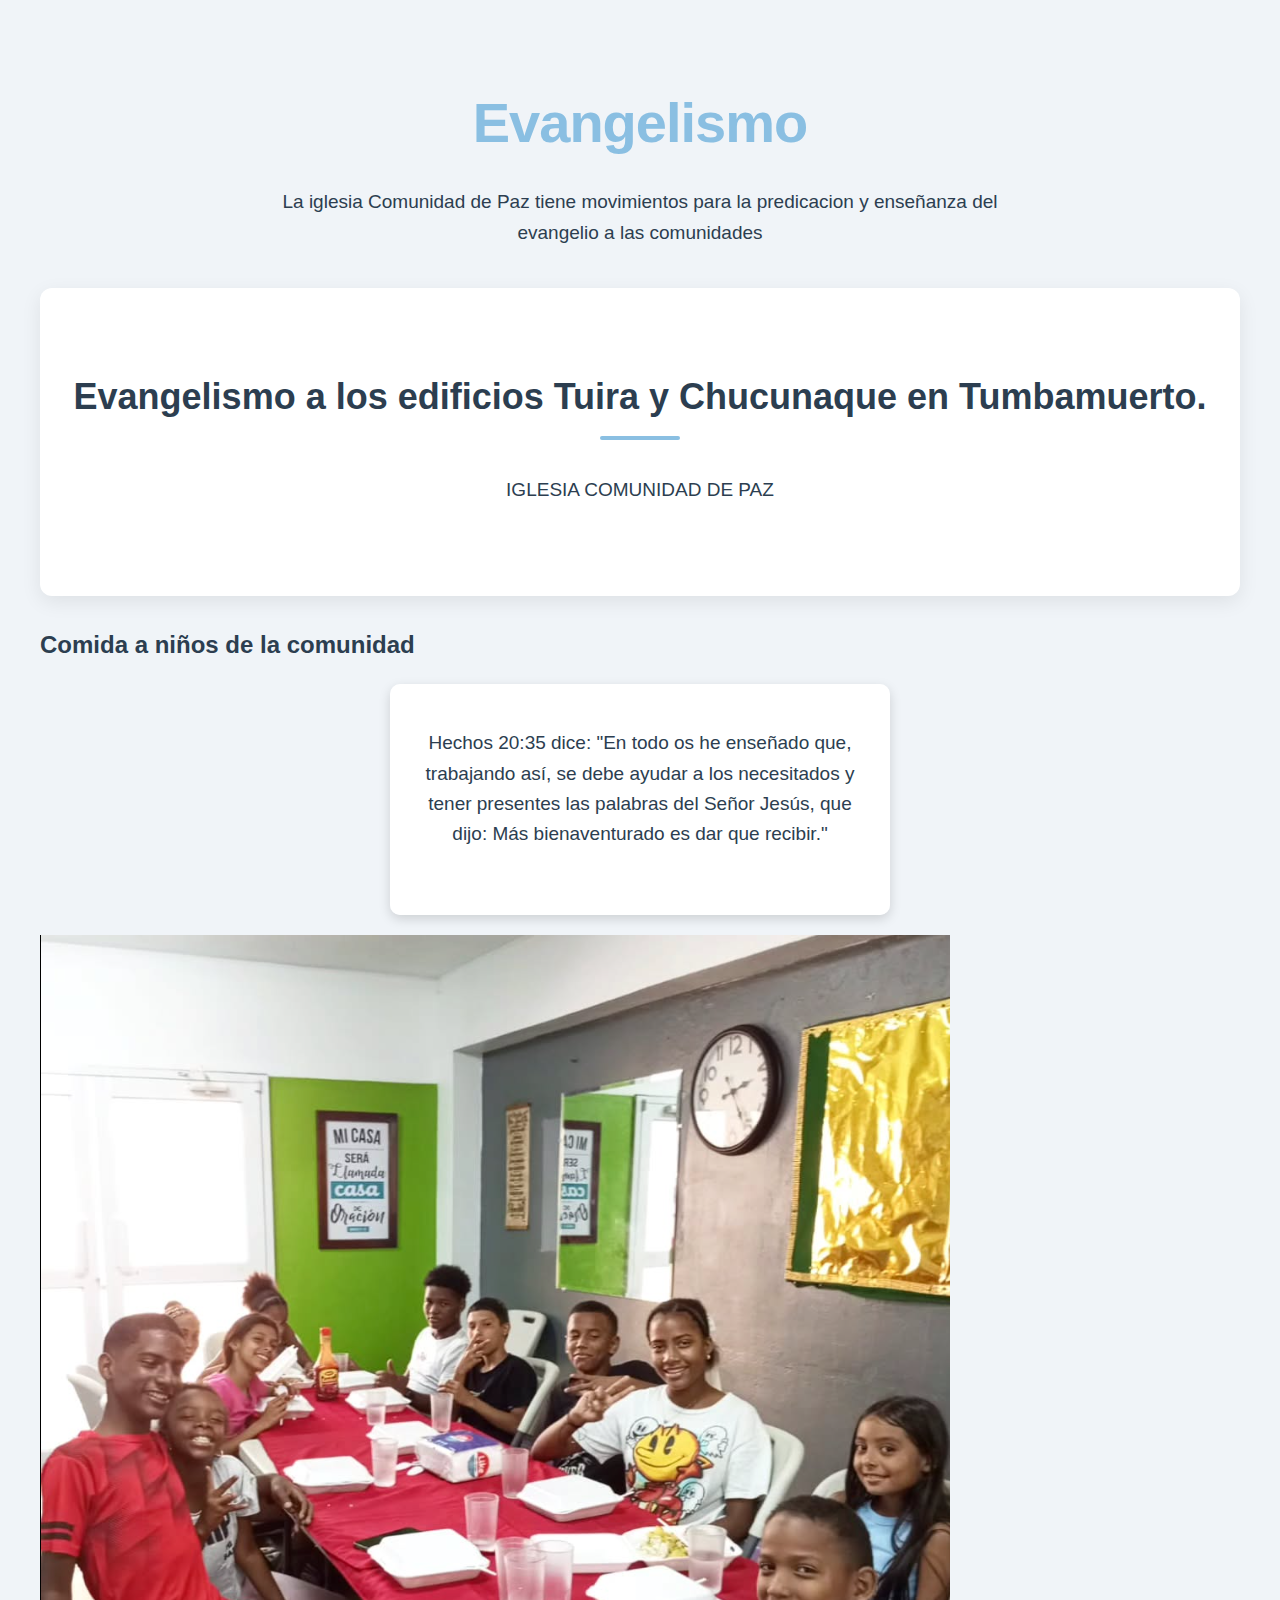
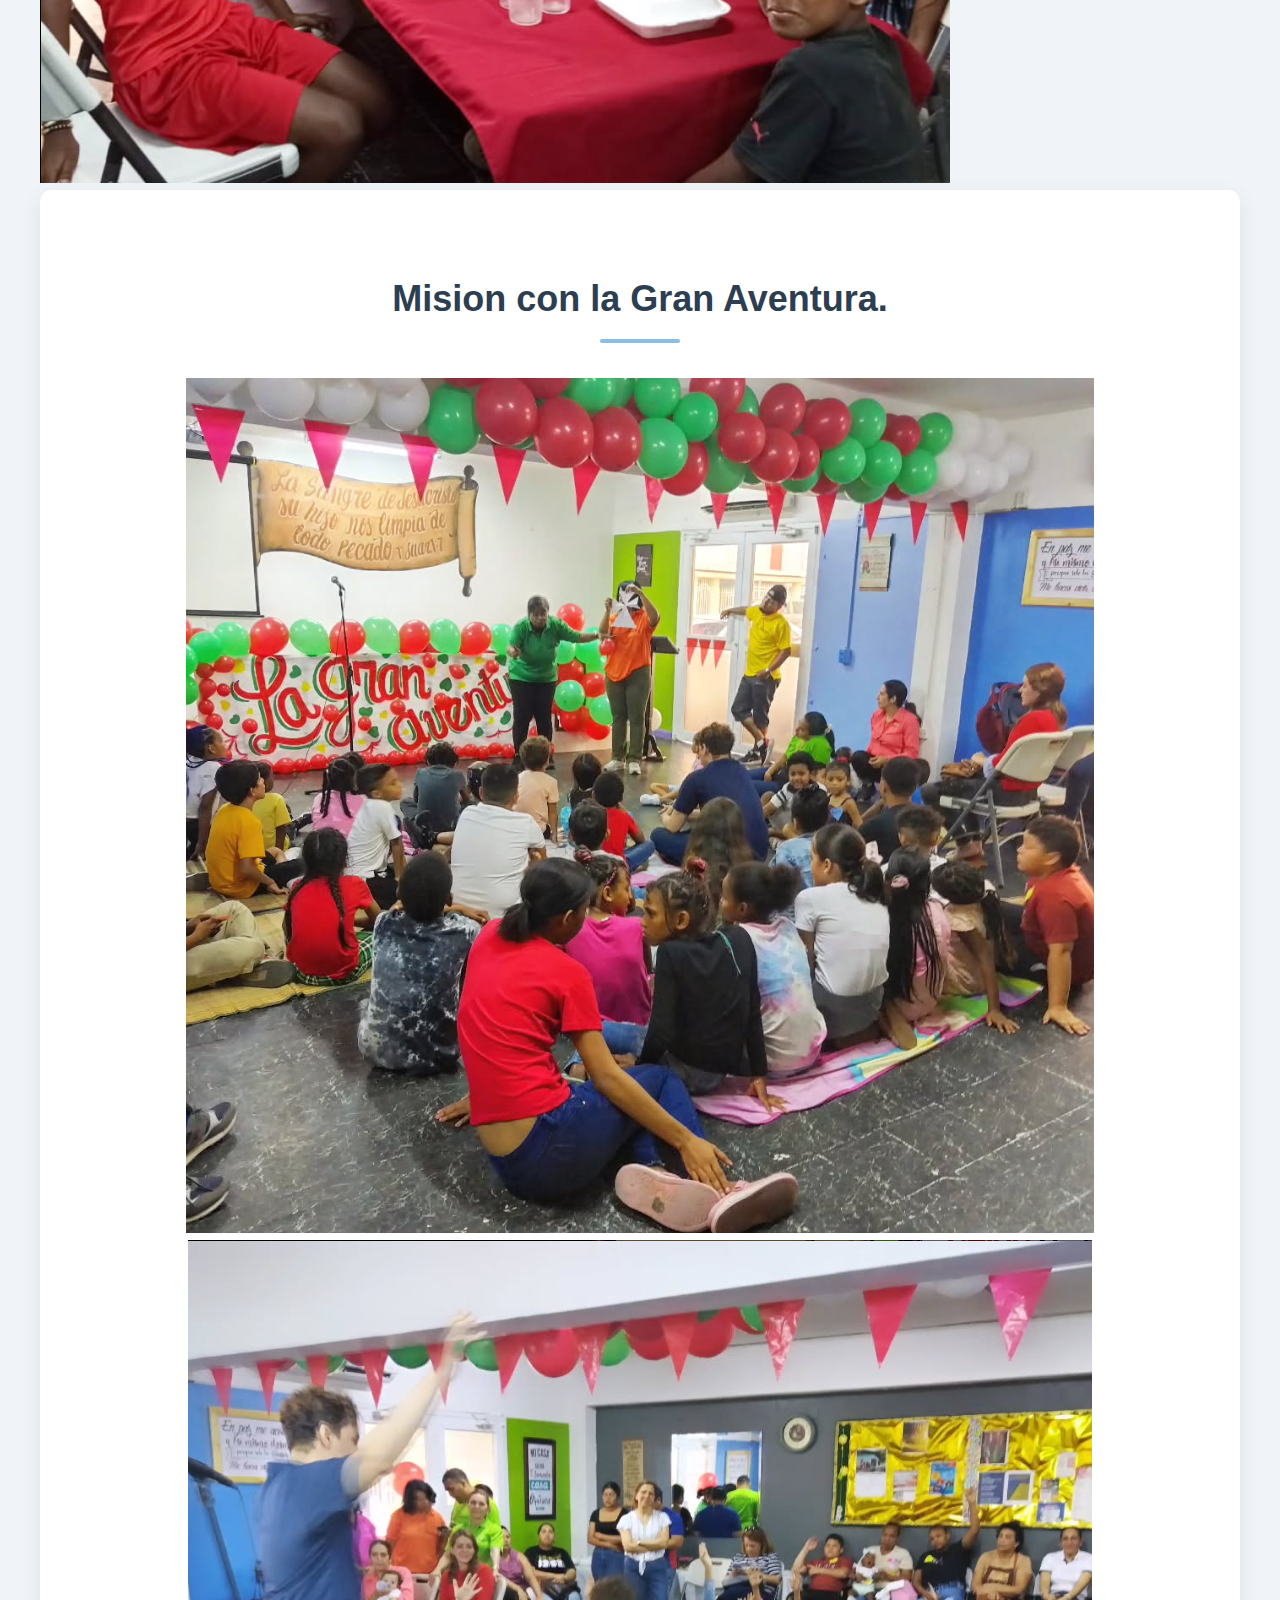
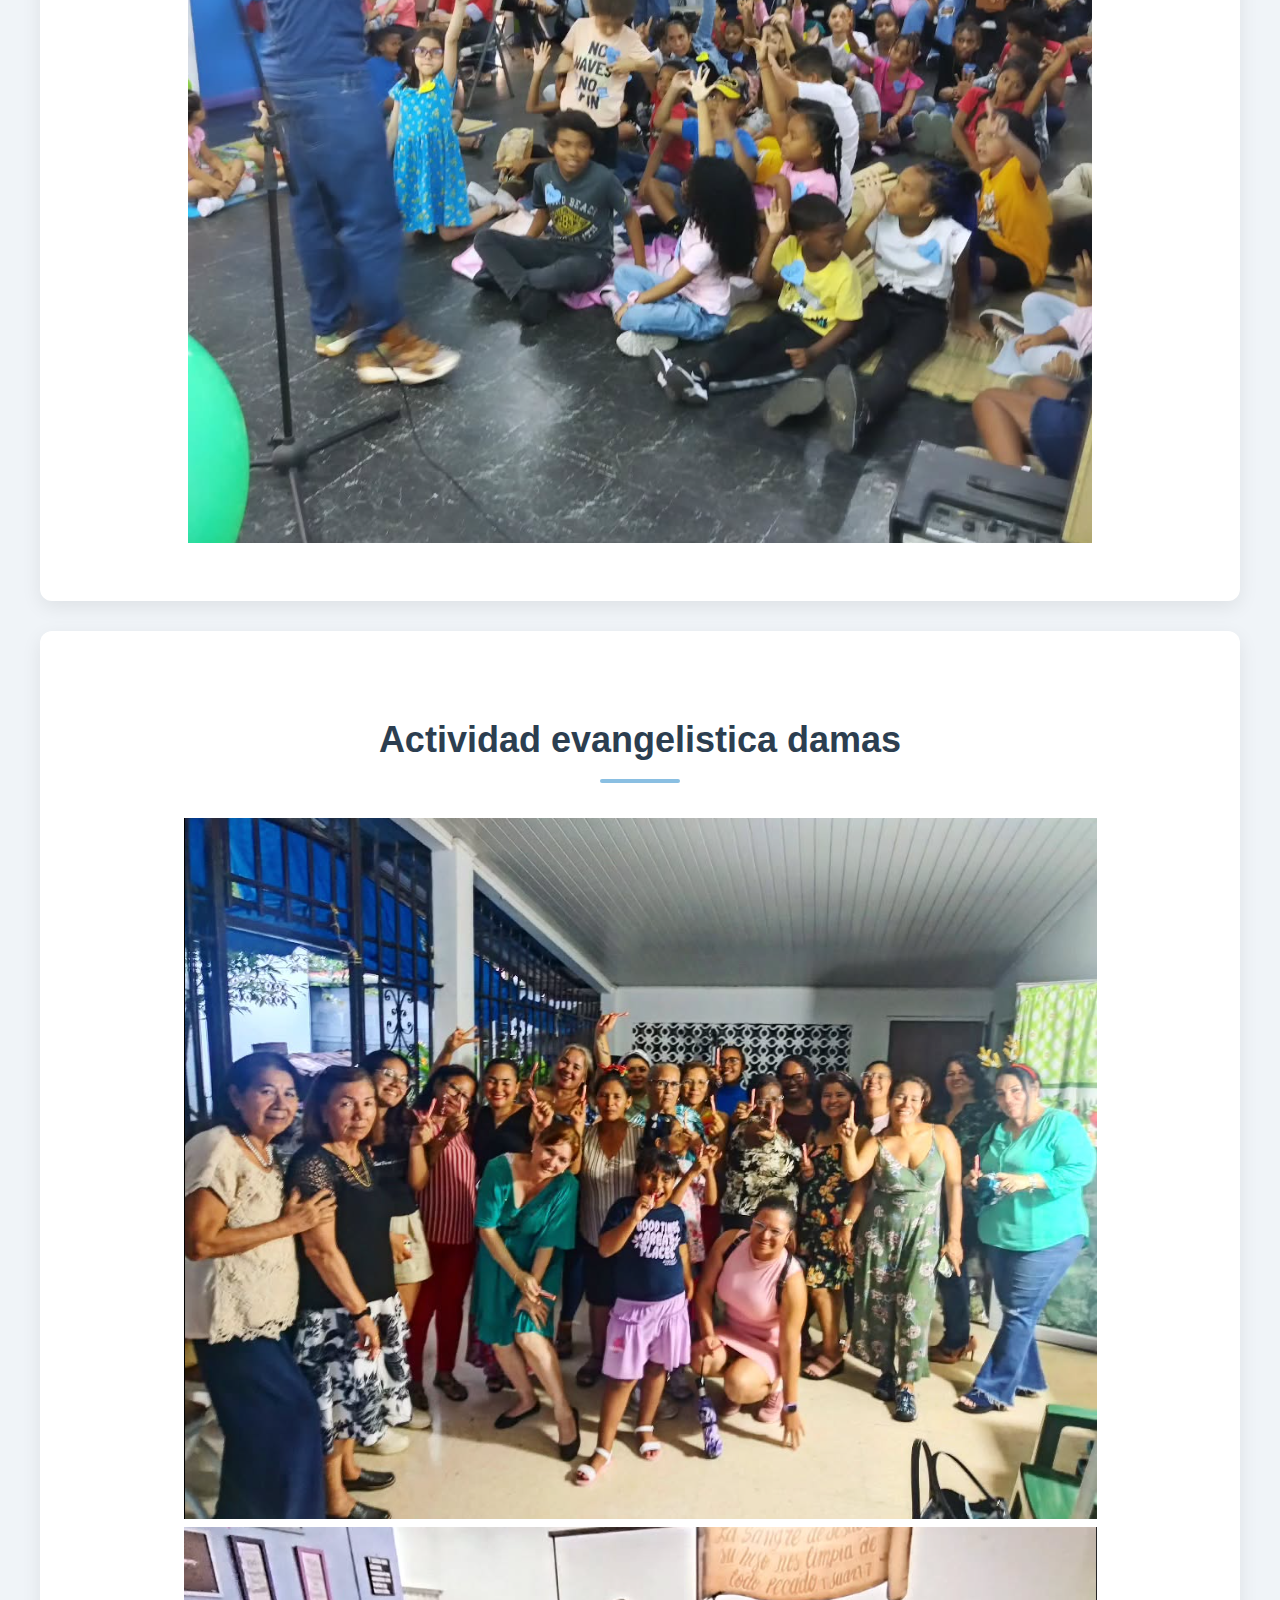
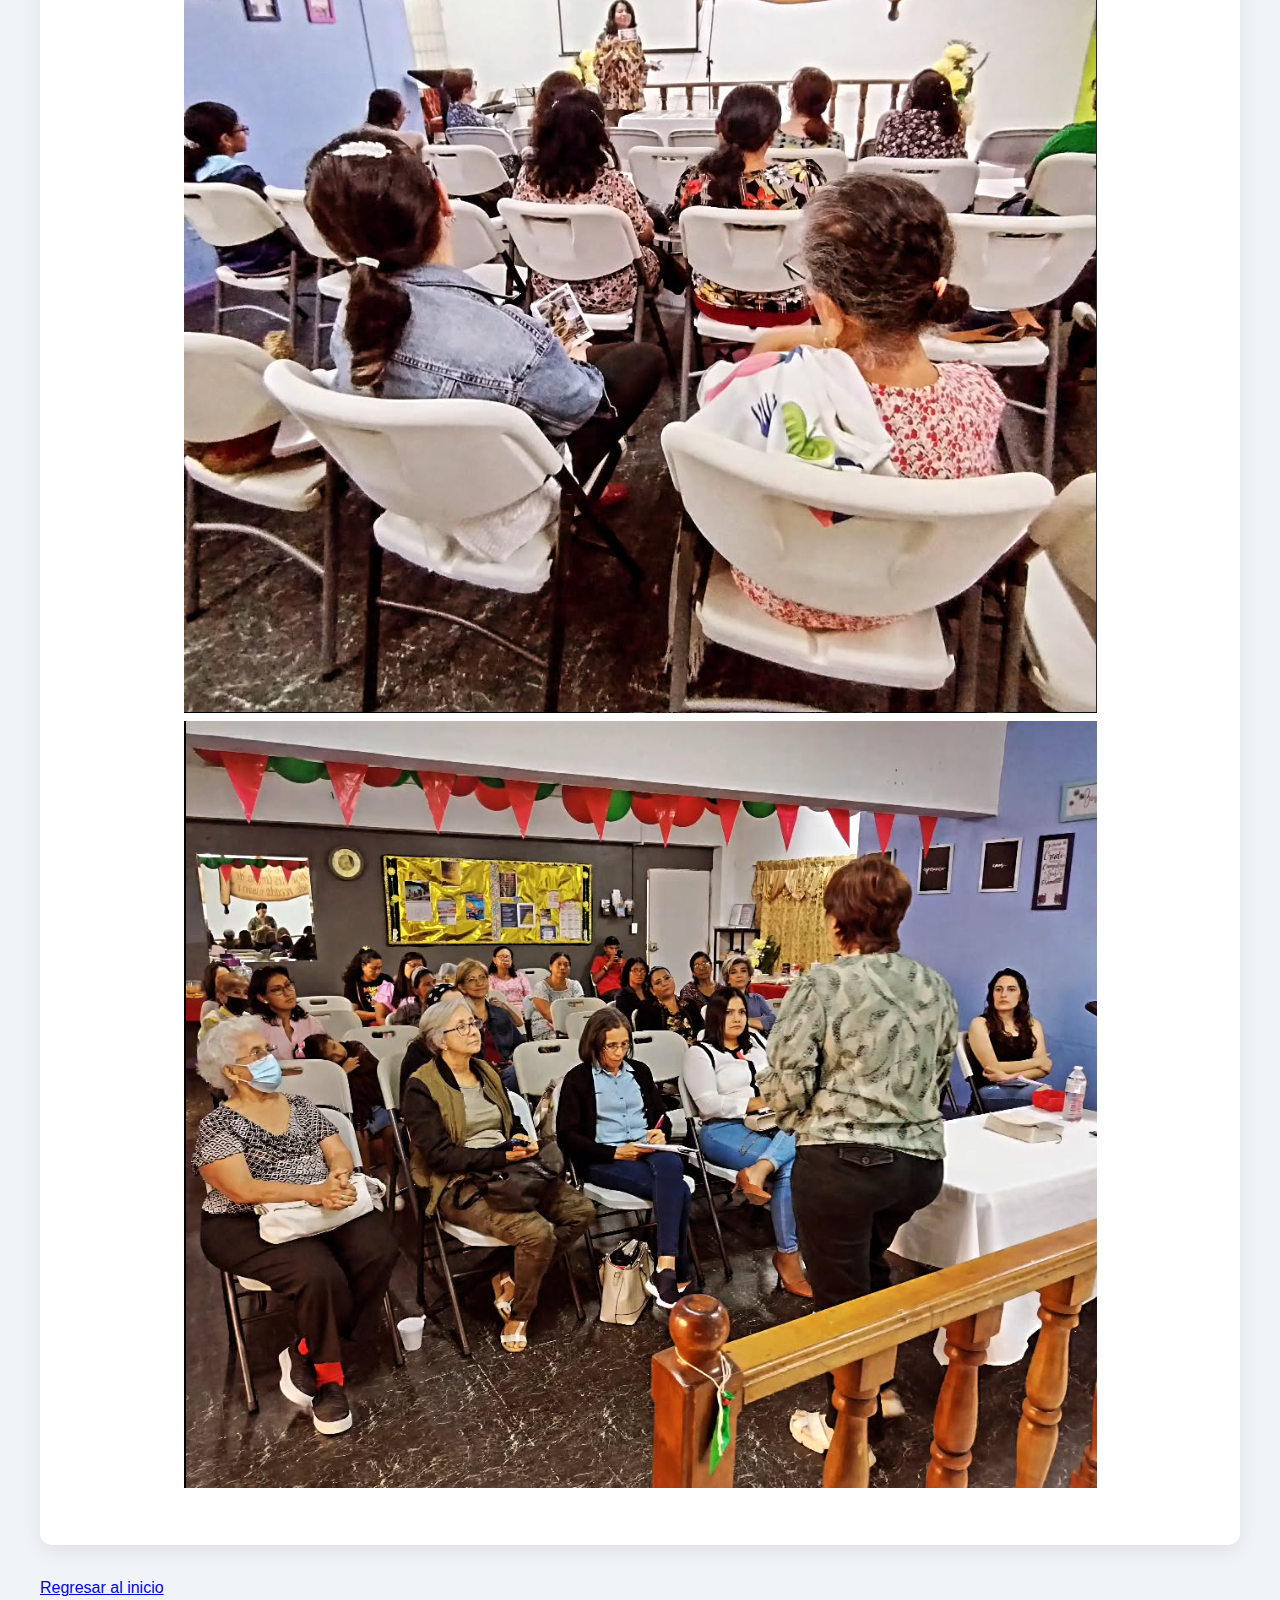
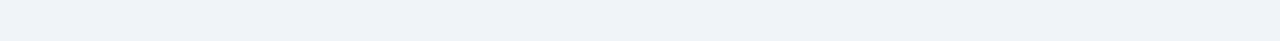
<file: Evangelismo.html>
<!DOCTYPE html>
<html lang="es">
<head>
    <meta charset="UTF-8">
    <meta name="viewport" content="width=device-width, initial-scale=1.0">
    <title>Evangelismo</title>
    <link rel="stylesheet" href="styleevangelismo.css">
</head>
<body>
    <h1>Evangelismo</h1>
    
    <p>La iglesia Comunidad de Paz tiene movimientos para la predicacion y enseñanza del evangelio a las comunidades</p>
    

    <section>
        <h2>Evangelismo a los edificios Tuira y Chucunaque en Tumbamuerto.</h2>
        <p>
           IGLESIA COMUNIDAD DE PAZ
        </p>
    </section>

    <section2>
        <h2>Comida a niños de la comunidad</h2>
          <div class="texto-esquinaizq">
            <p>
              Hechos 20:35 dice: "En todo os he enseñado que, trabajando así, se debe ayudar a los necesitados y tener presentes las palabras del Señor Jesús, que dijo: Más bienaventurado es dar que recibir."
            </p>
          </div>
      
          <img src="evangelissmo.png" alt="Comida a niños de la comunidad">
      </section2>
      
    

    <section>
        <h2>Mision con la Gran Aventura.</h2>
        <img src="La gran aventura.png" alt="la Gran Aventura" style="max-width: 100%; height: auto;">
        <img src="La gran aventura2.png" alt="la Gran aventura2" style="max-width: 100%; height: auto;">
    </section>

    <section>
        <h2>Actividad evangelistica damas</h2>
        <img src="damasevangelistica.png" alt="damasevangelistica1" style="max-width: 100%; height: auto;">
        <img src="damasevangelistica2.png" alt="damasevangelistica2" style="max-width: 100%; height: auto;">
        <img src="damasevangelistica3.png" alt="damasevangelistica3" style="max-width: 100%; height: auto;">
    </section>

    <a href="LABORS.html">Regresar al inicio</a>
</body>
</html>
</file>
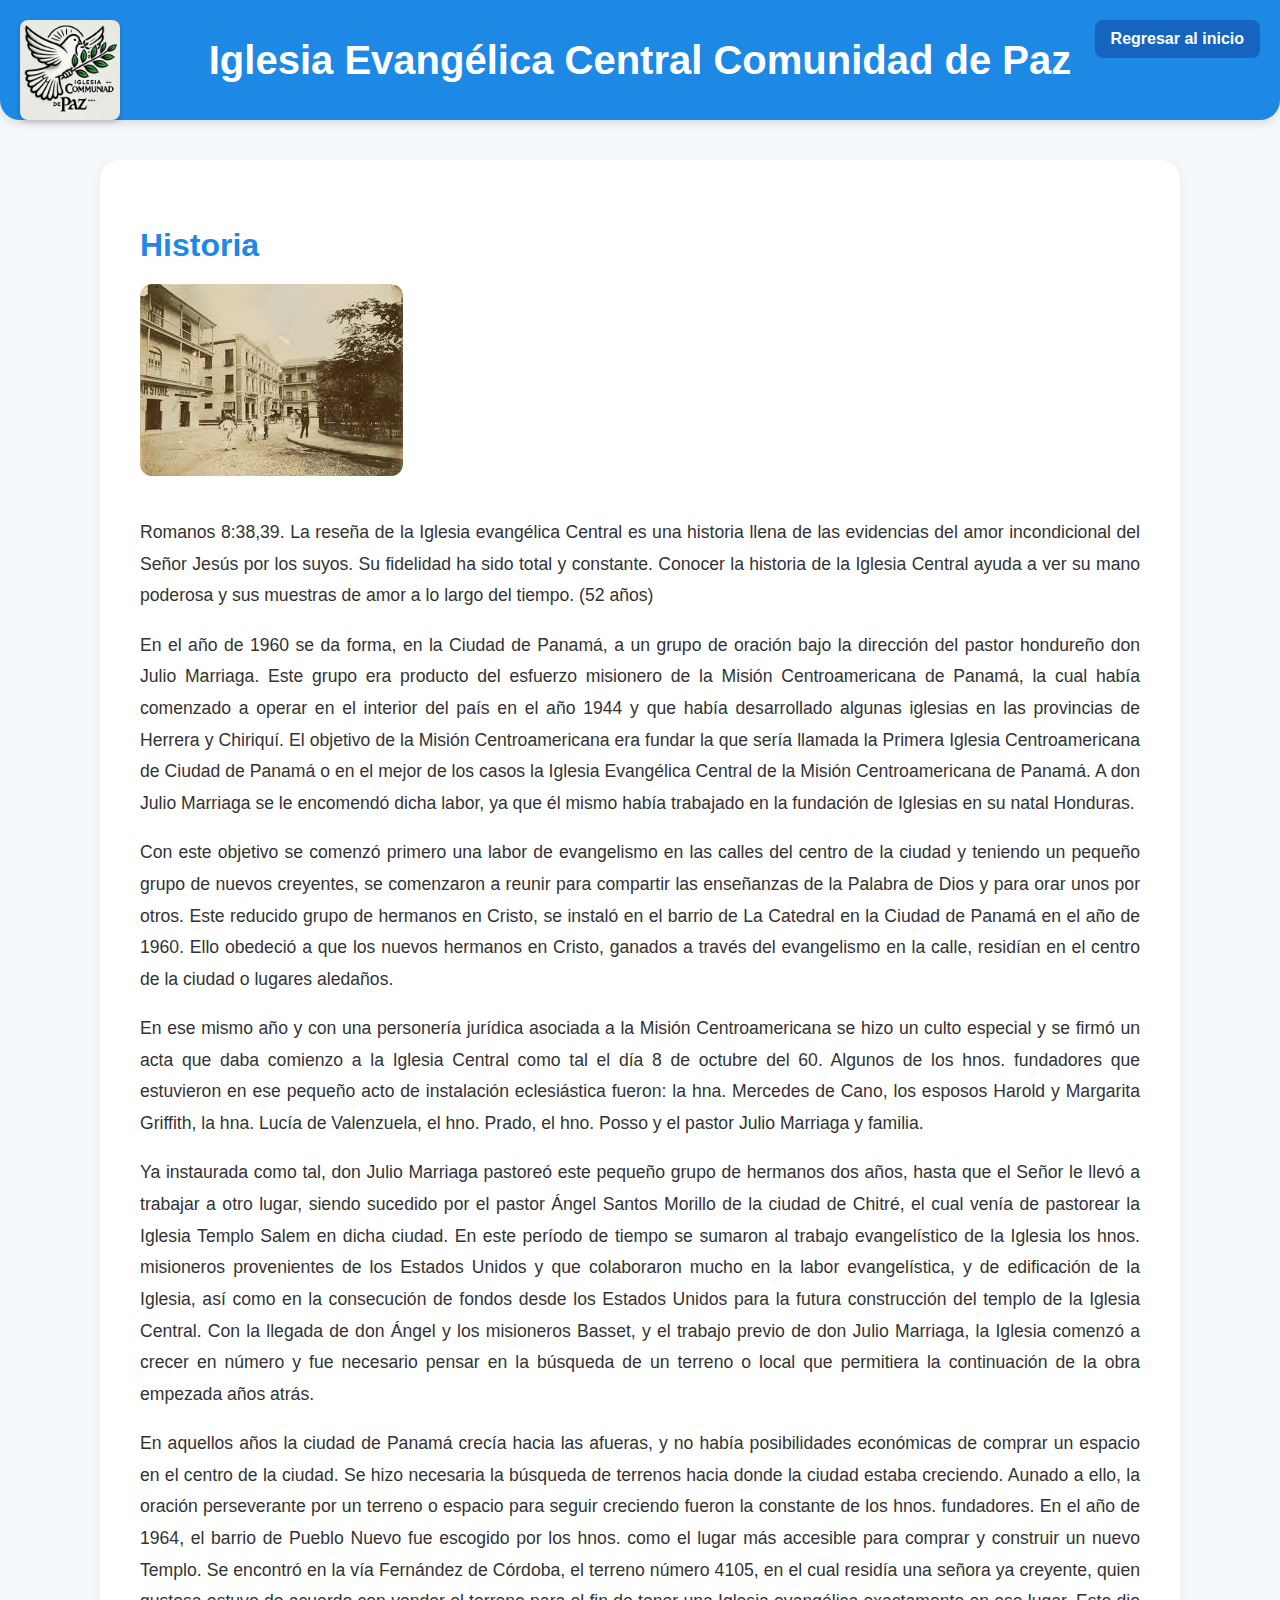
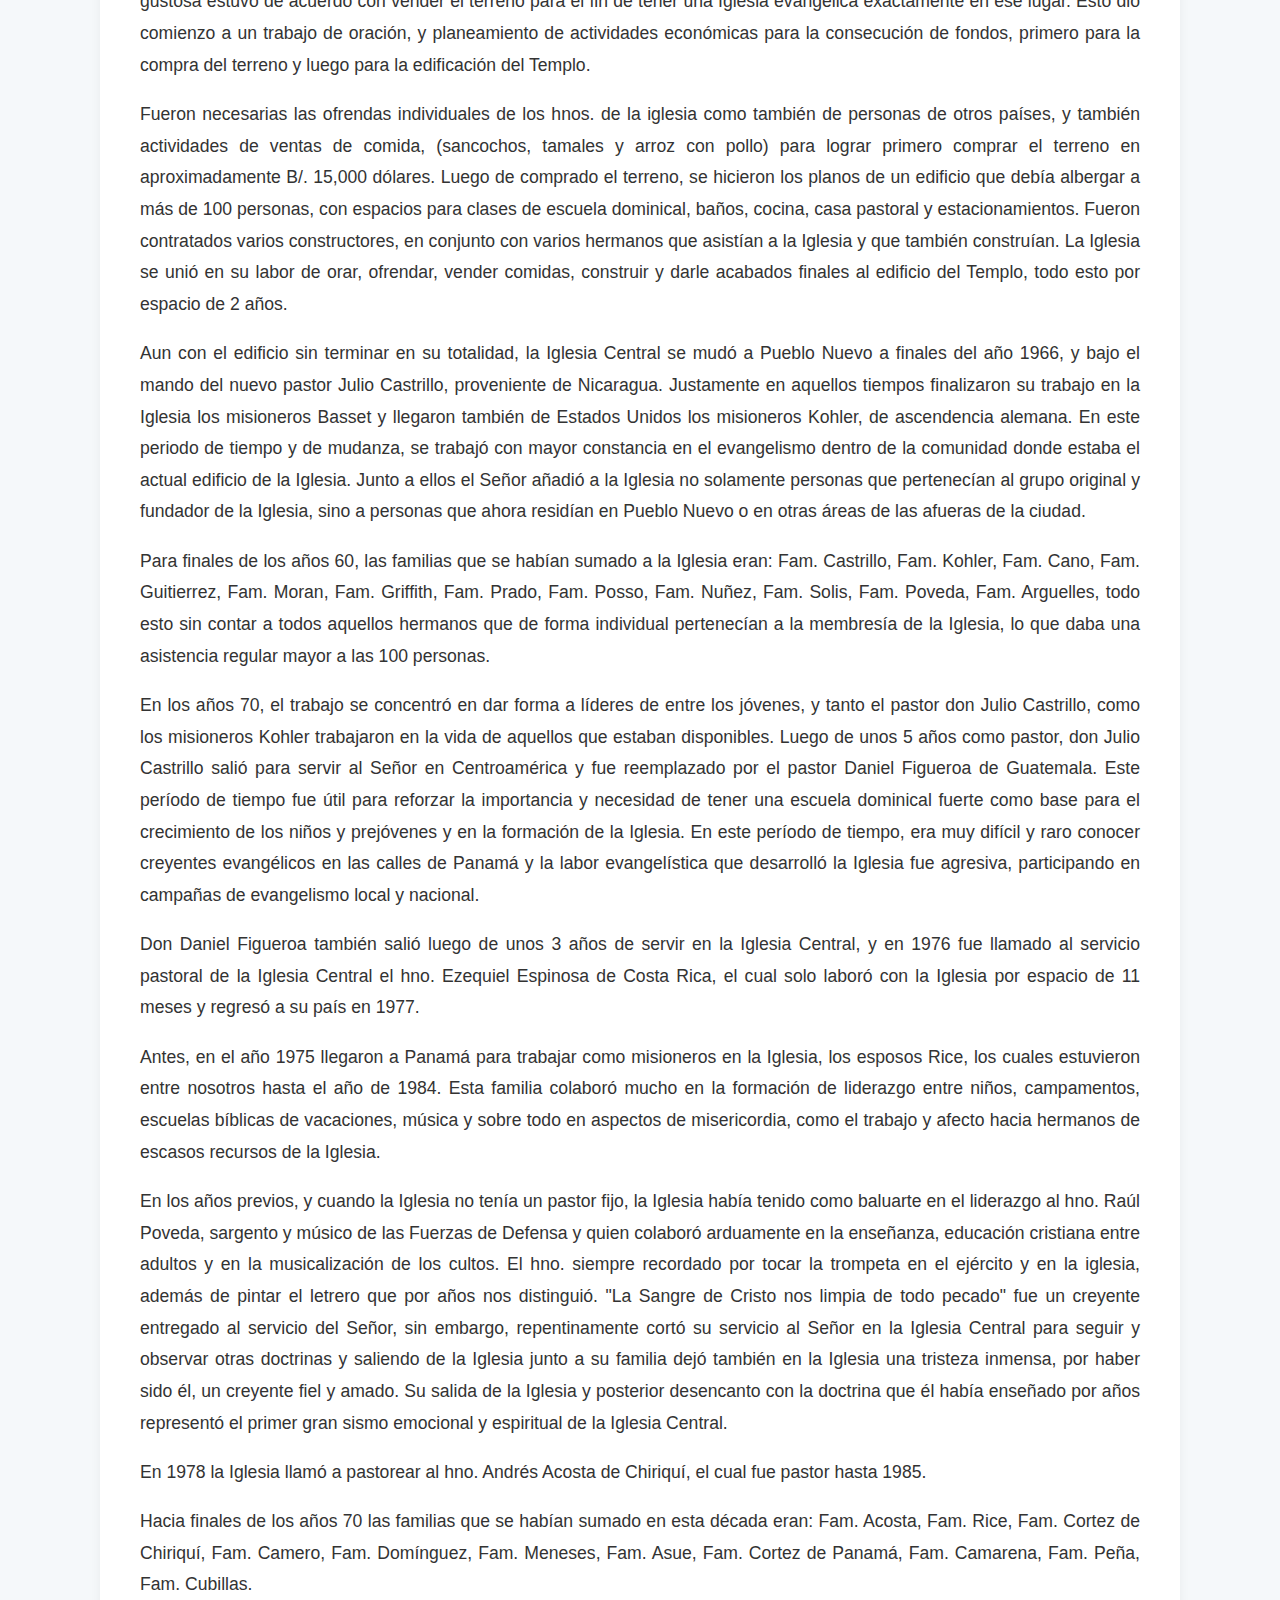
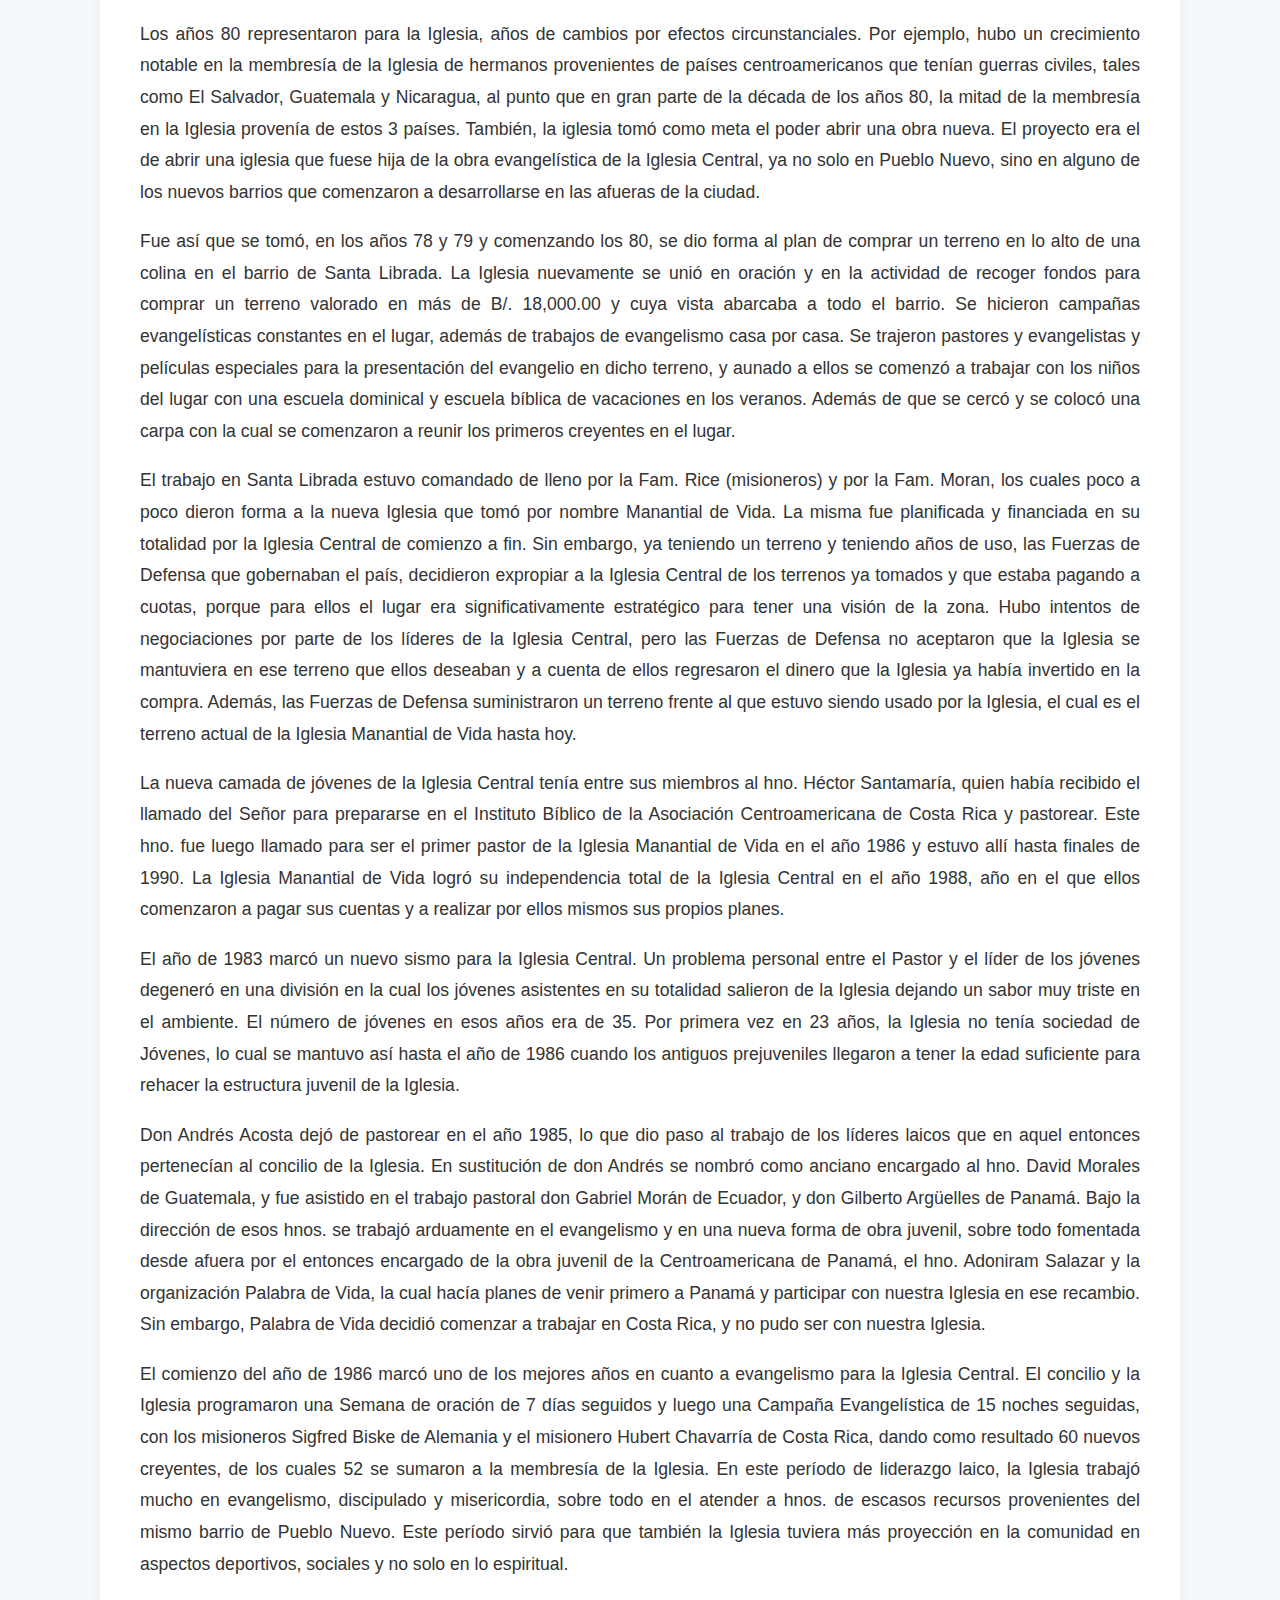
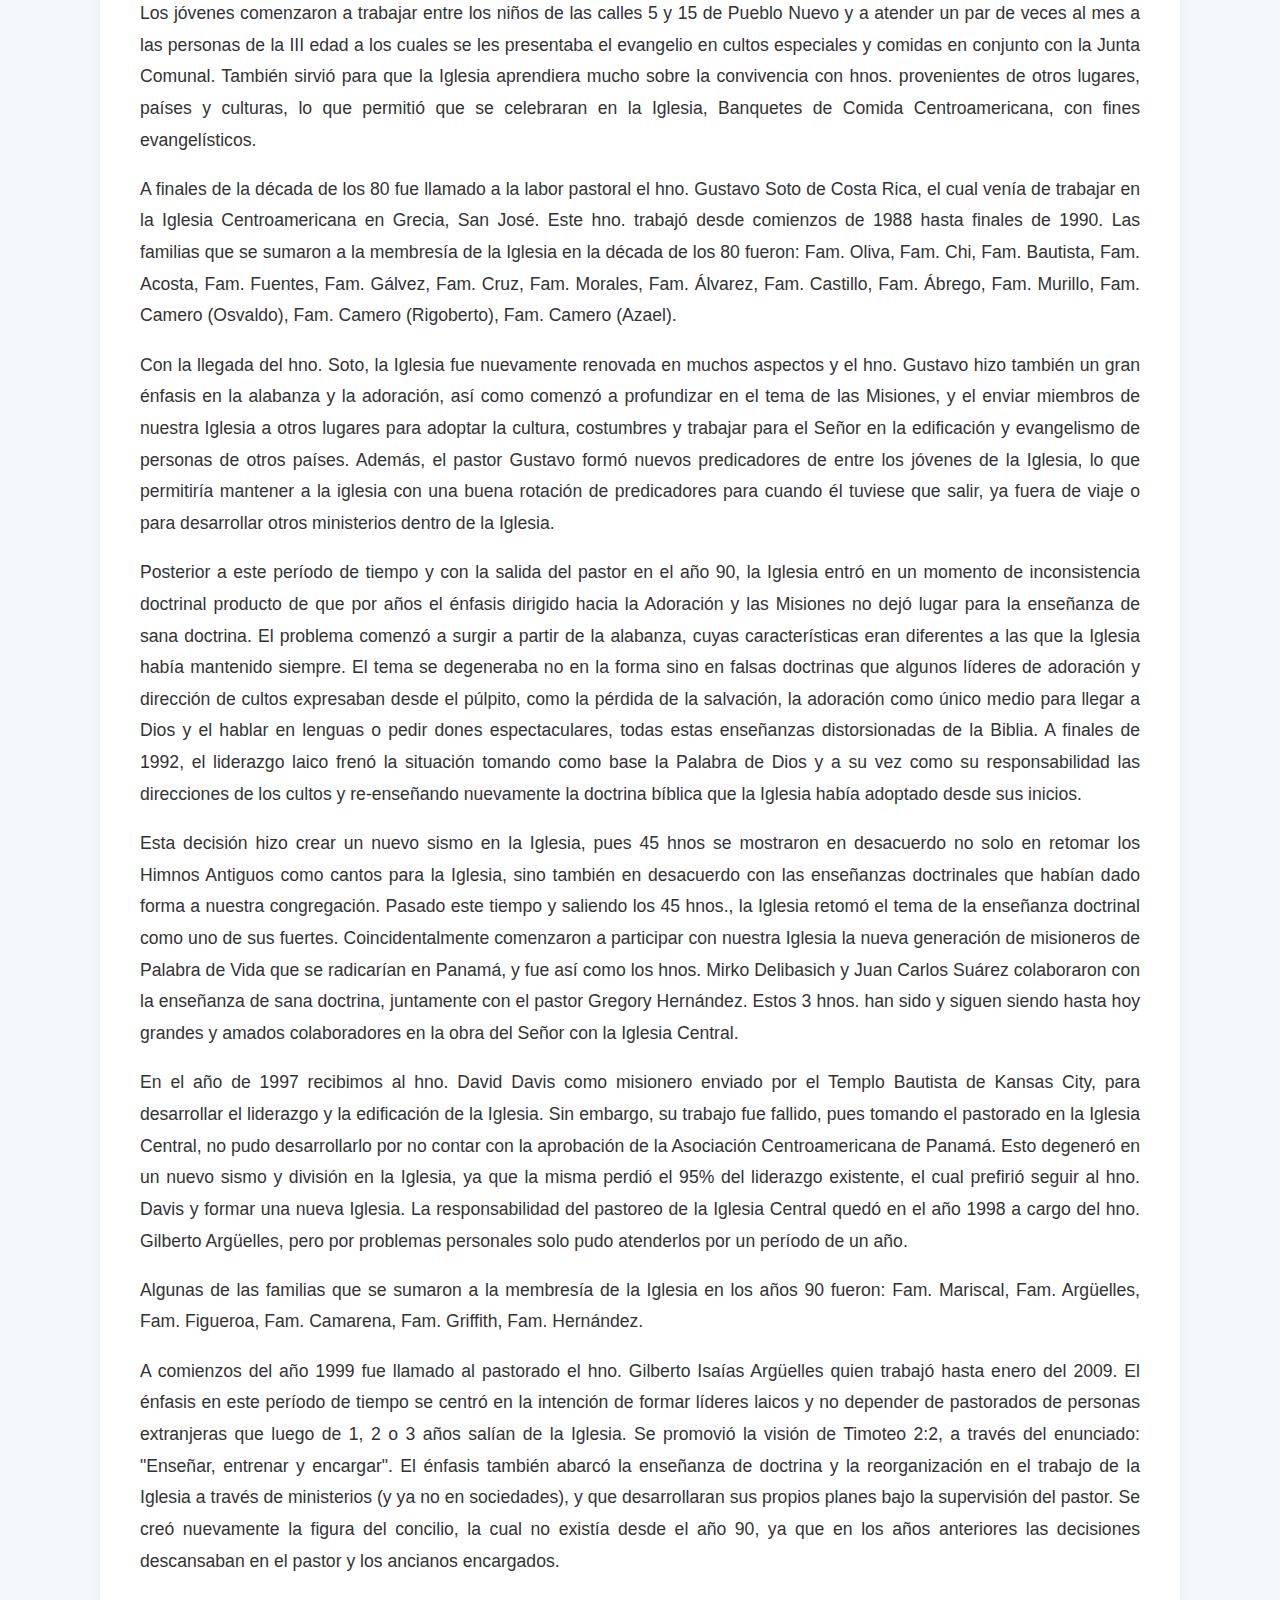
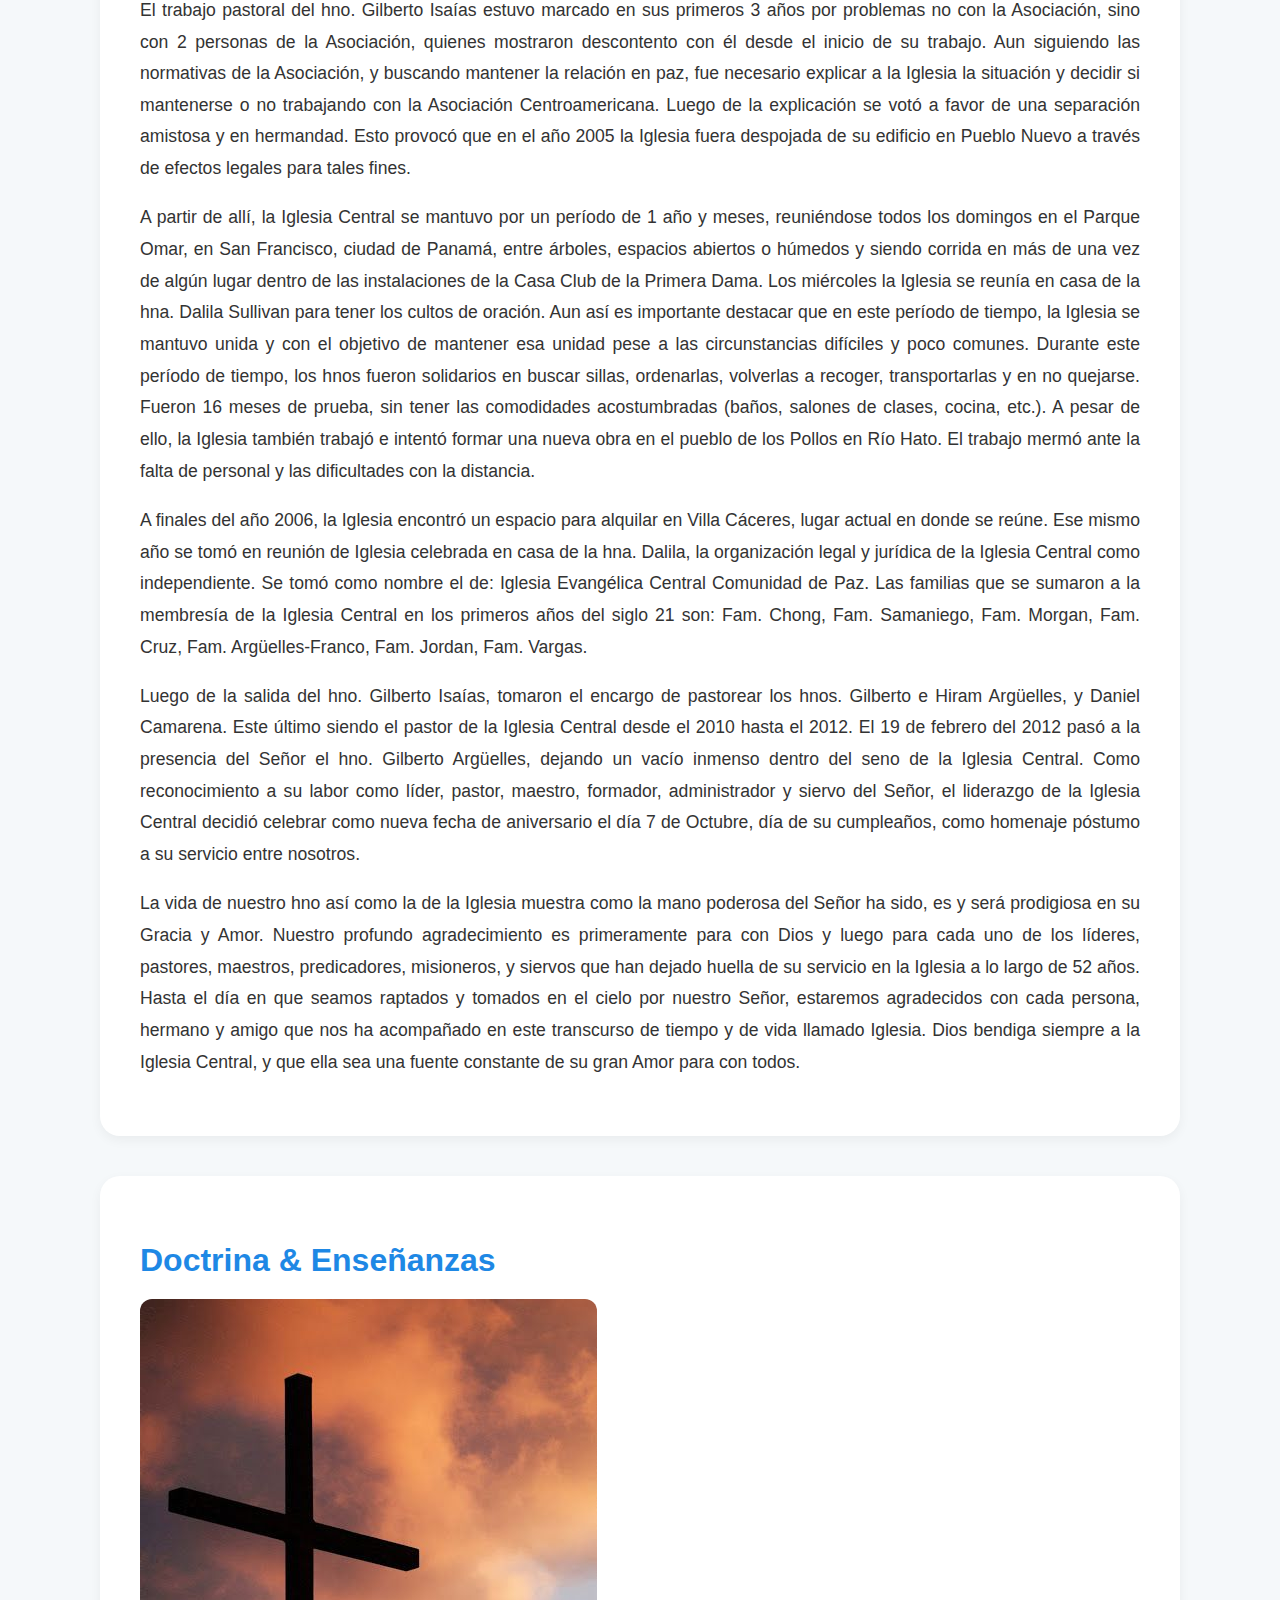
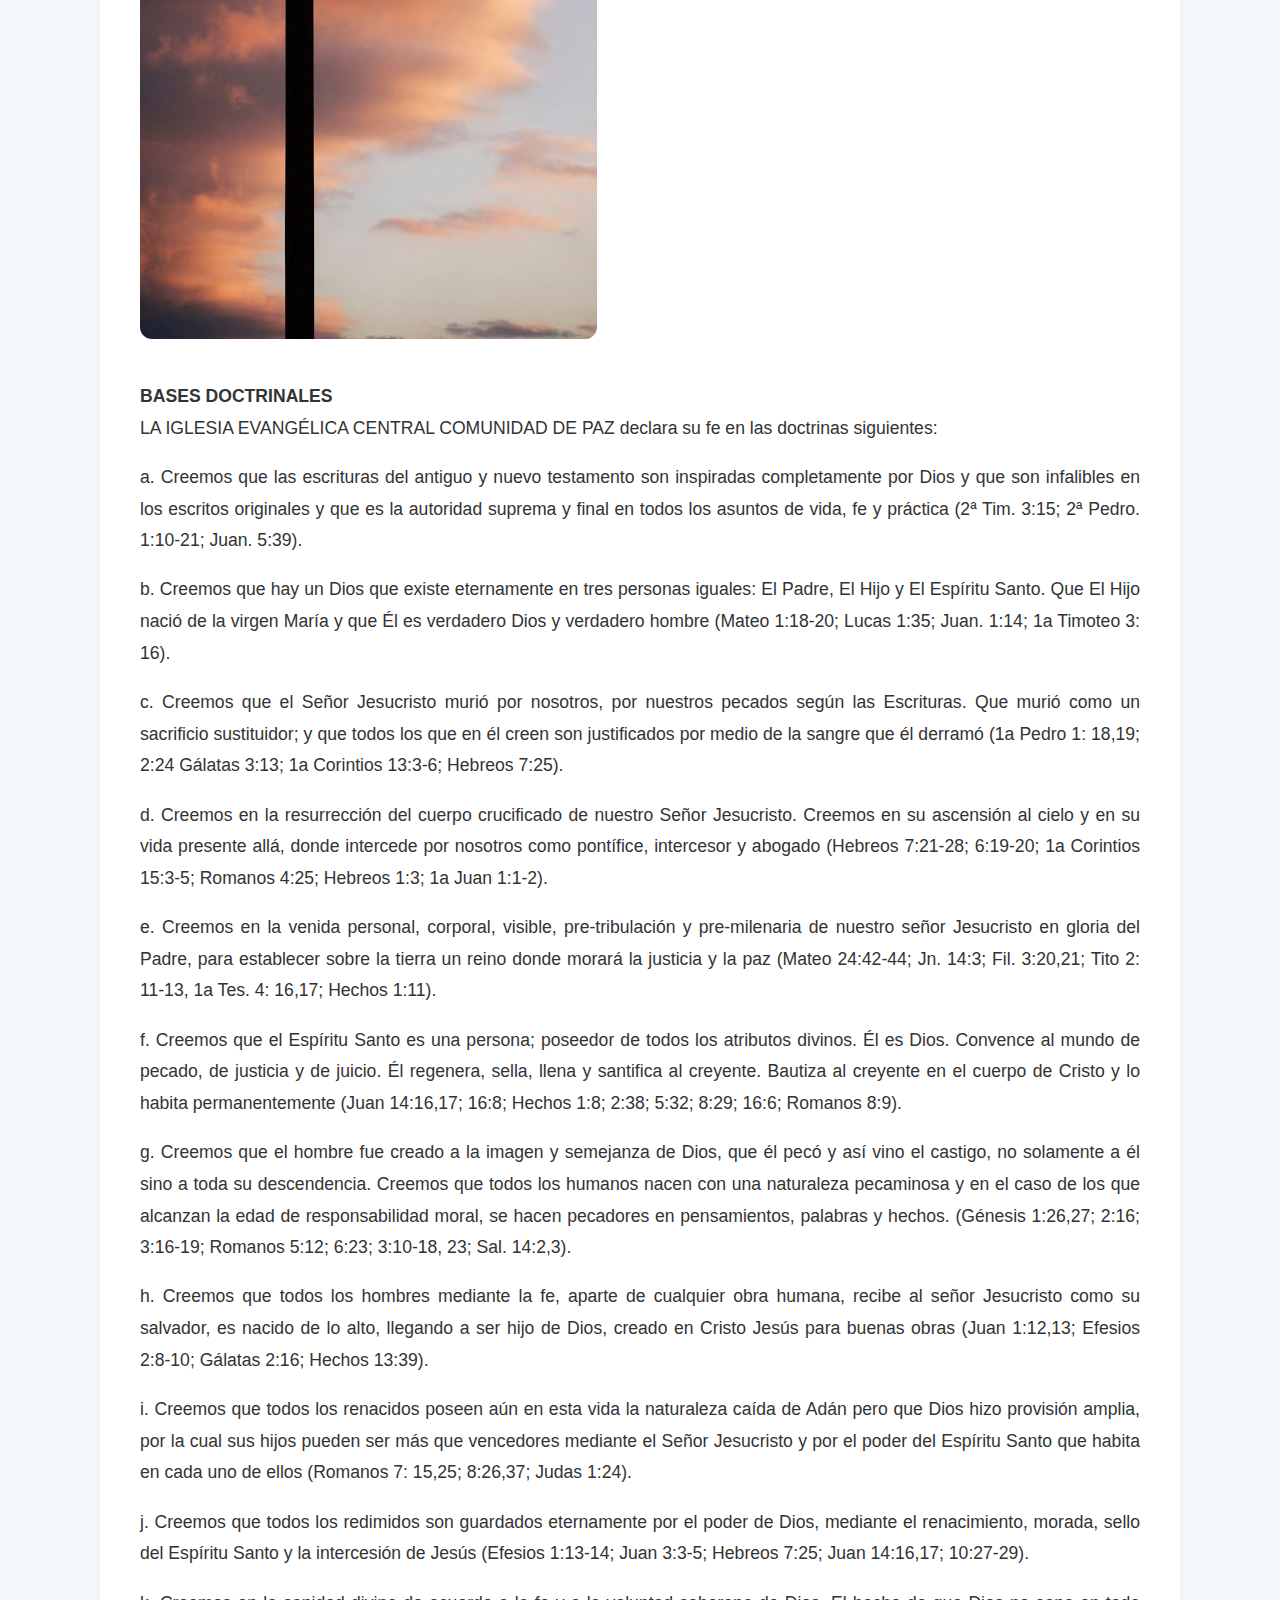
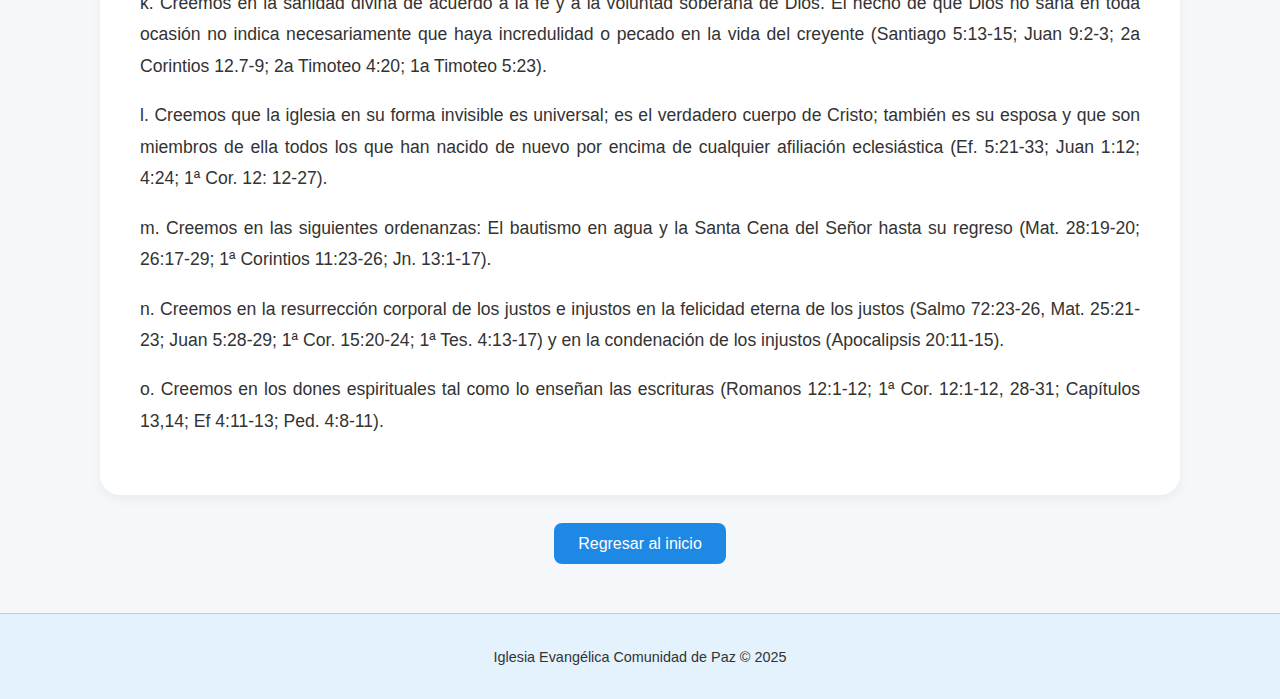
<file: Sobre_Nosotros.html.html>
<!DOCTYPE html>
<html lang="es">
<head>
    <meta charset="UTF-8">
    <meta name="viewport" content="width=device-width, initial-scale=1.0">
    <title>Sobre Nosotros</title>
    <link rel="stylesheet" href="stylenosotros.css">
</head>
<body>
    <header>
        <img src="logo.png" alt="Logo de la Iglesia Comunidad de Paz" class="header-logo">
        <h1>Iglesia Evangélica Central Comunidad de Paz</h1>
        <a href="LABORS.html" class="volver">Regresar al inicio</a>
        </header>

    <div class="section">
        <h2>Historia</h2>
        <img src="catedral1.jpeg" alt="Historia de la iglesia">
        <p>
            Romanos 8:38,39.
            La reseña de la Iglesia evangélica Central es una historia llena de las evidencias del amor incondicional del Señor Jesús por los suyos. Su fidelidad ha sido total y constante. Conocer la historia de la Iglesia Central ayuda a ver su mano poderosa y sus muestras de amor a lo largo del tiempo. (52 años)
        </p>
        <p>
            En el año de 1960 se da forma, en la Ciudad de Panamá, a un grupo de oración bajo la dirección del pastor hondureño don Julio Marriaga. Este grupo era producto del esfuerzo misionero de la Misión Centroamericana de Panamá, la cual había comenzado a operar en el interior del país en el año 1944 y que había desarrollado algunas iglesias en las provincias de Herrera y Chiriquí. El objetivo de la Misión Centroamericana era fundar la que sería llamada la Primera Iglesia Centroamericana de Ciudad de Panamá o en el mejor de los casos la Iglesia Evangélica Central de la Misión Centroamericana de Panamá. A don Julio Marriaga se le encomendó dicha labor, ya que él mismo había trabajado en la fundación de Iglesias en su natal Honduras.
        </p>
        <p>
            Con este objetivo se comenzó primero una labor de evangelismo en las calles del centro de la ciudad y teniendo un pequeño grupo de nuevos creyentes, se comenzaron a reunir para compartir las enseñanzas de la Palabra de Dios y para orar unos por otros. Este reducido grupo de hermanos en Cristo, se instaló en el barrio de La Catedral en la Ciudad de Panamá en el año de 1960. Ello obedeció a que los nuevos hermanos en Cristo, ganados a través del evangelismo en la calle, residían en el centro de la ciudad o lugares aledaños.
        </p>
        <p>
            En ese mismo año y con una personería jurídica asociada a la Misión Centroamericana se hizo un culto especial y se firmó un acta que daba comienzo a la Iglesia Central como tal el día 8 de octubre del 60. Algunos de los hnos. fundadores que estuvieron en ese pequeño acto de instalación eclesiástica fueron: la hna. Mercedes de Cano, los esposos Harold y Margarita Griffith, la hna. Lucía de Valenzuela, el hno. Prado, el hno. Posso y el pastor Julio Marriaga y familia.
        </p>
        <p>
            Ya instaurada como tal, don Julio Marriaga pastoreó este pequeño grupo de hermanos dos años, hasta que el Señor le llevó a trabajar a otro lugar, siendo sucedido por el pastor Ángel Santos Morillo de la ciudad de Chitré, el cual venía de pastorear la Iglesia Templo Salem en dicha ciudad. En este período de tiempo se sumaron al trabajo evangelístico de la Iglesia los hnos. misioneros provenientes de los Estados Unidos y que colaboraron mucho en la labor evangelística, y de edificación de la Iglesia, así como en la consecución de fondos desde los Estados Unidos para la futura construcción del templo de la Iglesia Central. Con la llegada de don Ángel y los misioneros Basset, y el trabajo previo de don Julio Marriaga, la Iglesia comenzó a crecer en número y fue necesario pensar en la búsqueda de un terreno o local que permitiera la continuación de la obra empezada años atrás.
        </p>
        <p>
            En aquellos años la ciudad de Panamá crecía hacia las afueras, y no había posibilidades económicas de comprar un espacio en el centro de la ciudad. Se hizo necesaria la búsqueda de terrenos hacia donde la ciudad estaba creciendo. Aunado a ello, la oración perseverante por un terreno o espacio para seguir creciendo fueron la constante de los hnos. fundadores. En el año de 1964, el barrio de Pueblo Nuevo fue escogido por los hnos. como el lugar más accesible para comprar y construir un nuevo Templo. Se encontró en la vía Fernández de Córdoba, el terreno número 4105, en el cual residía una señora ya creyente, quien gustosa estuvo de acuerdo con vender el terreno para el fin de tener una Iglesia evangélica exactamente en ese lugar. Esto dio comienzo a un trabajo de oración, y planeamiento de actividades económicas para la consecución de fondos, primero para la compra del terreno y luego para la edificación del Templo.
        </p>
        <p>
            Fueron necesarias las ofrendas individuales de los hnos. de la iglesia como también de personas de otros países, y también actividades de ventas de comida, (sancochos, tamales y arroz con pollo) para lograr primero comprar el terreno en aproximadamente B/. 15,000 dólares. Luego de comprado el terreno, se hicieron los planos de un edificio que debía albergar a más de 100 personas, con espacios para clases de escuela dominical, baños, cocina, casa pastoral y estacionamientos. Fueron contratados varios constructores, en conjunto con varios hermanos que asistían a la Iglesia y que también construían. La Iglesia se unió en su labor de orar, ofrendar, vender comidas, construir y darle acabados finales al edificio del Templo, todo esto por espacio de 2 años.
        </p>
        <p>
            Aun con el edificio sin terminar en su totalidad, la Iglesia Central se mudó a Pueblo Nuevo a finales del año 1966, y bajo el mando del nuevo pastor Julio Castrillo, proveniente de Nicaragua. Justamente en aquellos tiempos finalizaron su trabajo en la Iglesia los misioneros Basset y llegaron también de Estados Unidos los misioneros Kohler, de ascendencia alemana. En este periodo de tiempo y de mudanza, se trabajó con mayor constancia en el evangelismo dentro de la comunidad donde estaba el actual edificio de la Iglesia. Junto a ellos el Señor añadió a la Iglesia no solamente personas que pertenecían al grupo original y fundador de la Iglesia, sino a personas que ahora residían en Pueblo Nuevo o en otras áreas de las afueras de la ciudad.
        </p>
        <p>
            Para finales de los años 60, las familias que se habían sumado a la Iglesia eran: Fam. Castrillo, Fam. Kohler, Fam. Cano, Fam. Guitierrez, Fam. Moran, Fam. Griffith, Fam. Prado, Fam. Posso, Fam. Nuñez, Fam. Solis, Fam. Poveda, Fam. Arguelles, todo esto sin contar a todos aquellos hermanos que de forma individual pertenecían a la membresía de la Iglesia, lo que daba una asistencia regular mayor a las 100 personas.
        </p>
        <p>
            En los años 70, el trabajo se concentró en dar forma a líderes de entre los jóvenes, y tanto el pastor don Julio Castrillo, como los misioneros Kohler trabajaron en la vida de aquellos que estaban disponibles. Luego de unos 5 años como pastor, don Julio Castrillo salió para servir al Señor en Centroamérica y fue reemplazado por el pastor Daniel Figueroa de Guatemala. Este período de tiempo fue útil para reforzar la importancia y necesidad de tener una escuela dominical fuerte como base para el crecimiento de los niños y prejóvenes y en la formación de la Iglesia. En este período de tiempo, era muy difícil y raro conocer creyentes evangélicos en las calles de Panamá y la labor evangelística que desarrolló la Iglesia fue agresiva, participando en campañas de evangelismo local y nacional.
        </p>
        <p>
            Don Daniel Figueroa también salió luego de unos 3 años de servir en la Iglesia Central, y en 1976 fue llamado al servicio pastoral de la Iglesia Central el hno. Ezequiel Espinosa de Costa Rica, el cual solo laboró con la Iglesia por espacio de 11 meses y regresó a su país en 1977.
        </p>
        <p>
            Antes, en el año 1975 llegaron a Panamá para trabajar como misioneros en la Iglesia, los esposos Rice, los cuales estuvieron entre nosotros hasta el año de 1984. Esta familia colaboró mucho en la formación de liderazgo entre niños, campamentos, escuelas bíblicas de vacaciones, música y sobre todo en aspectos de misericordia, como el trabajo y afecto hacia hermanos de escasos recursos de la Iglesia.
        </p>
        <p>
            En los años previos, y cuando la Iglesia no tenía un pastor fijo, la Iglesia había tenido como baluarte en el liderazgo al hno. Raúl Poveda, sargento y músico de las Fuerzas de Defensa y quien colaboró arduamente en la enseñanza, educación cristiana entre adultos y en la musicalización de los cultos. El hno. siempre recordado por tocar la trompeta en el ejército y en la iglesia, además de pintar el letrero que por años nos distinguió. "La Sangre de Cristo nos limpia de todo pecado" fue un creyente entregado al servicio del Señor, sin embargo, repentinamente cortó su servicio al Señor en la Iglesia Central para seguir y observar otras doctrinas y saliendo de la Iglesia junto a su familia dejó también en la Iglesia una tristeza inmensa, por haber sido él, un creyente fiel y amado. Su salida de la Iglesia y posterior desencanto con la doctrina que él había enseñado por años representó el primer gran sismo emocional y espiritual de la Iglesia Central.
        </p>
        <p>
            En 1978 la Iglesia llamó a pastorear al hno. Andrés Acosta de Chiriquí, el cual fue pastor hasta 1985.
        </p>
        <p>
            Hacia finales de los años 70 las familias que se habían sumado en esta década eran: Fam. Acosta, Fam. Rice, Fam. Cortez de Chiriquí, Fam. Camero, Fam. Domínguez, Fam. Meneses, Fam. Asue, Fam. Cortez de Panamá, Fam. Camarena, Fam. Peña, Fam. Cubillas.
        </p>
        <p>
            Los años 80 representaron para la Iglesia, años de cambios por efectos circunstanciales. Por ejemplo, hubo un crecimiento notable en la membresía de la Iglesia de hermanos provenientes de países centroamericanos que tenían guerras civiles, tales como El Salvador, Guatemala y Nicaragua, al punto que en gran parte de la década de los años 80, la mitad de la membresía en la Iglesia provenía de estos 3 países. También, la iglesia tomó como meta el poder abrir una obra nueva. El proyecto era el de abrir una iglesia que fuese hija de la obra evangelística de la Iglesia Central, ya no solo en Pueblo Nuevo, sino en alguno de los nuevos barrios que comenzaron a desarrollarse en las afueras de la ciudad.
        </p>
        <p>
            Fue así que se tomó, en los años 78 y 79 y comenzando los 80, se dio forma al plan de comprar un terreno en lo alto de una colina en el barrio de Santa Librada. La Iglesia nuevamente se unió en oración y en la actividad de recoger fondos para comprar un terreno valorado en más de B/. 18,000.00 y cuya vista abarcaba a todo el barrio. Se hicieron campañas evangelísticas constantes en el lugar, además de trabajos de evangelismo casa por casa. Se trajeron pastores y evangelistas y películas especiales para la presentación del evangelio en dicho terreno, y aunado a ellos se comenzó a trabajar con los niños del lugar con una escuela dominical y escuela bíblica de vacaciones en los veranos. Además de que se cercó y se colocó una carpa con la cual se comenzaron a reunir los primeros creyentes en el lugar.
        </p>
        <p>
            El trabajo en Santa Librada estuvo comandado de lleno por la Fam. Rice (misioneros) y por la Fam. Moran, los cuales poco a poco dieron forma a la nueva Iglesia que tomó por nombre Manantial de Vida. La misma fue planificada y financiada en su totalidad por la Iglesia Central de comienzo a fin. Sin embargo, ya teniendo un terreno y teniendo años de uso, las Fuerzas de Defensa que gobernaban el país, decidieron expropiar a la Iglesia Central de los terrenos ya tomados y que estaba pagando a cuotas, porque para ellos el lugar era significativamente estratégico para tener una visión de la zona. Hubo intentos de negociaciones por parte de los líderes de la Iglesia Central, pero las Fuerzas de Defensa no aceptaron que la Iglesia se mantuviera en ese terreno que ellos deseaban y a cuenta de ellos regresaron el dinero que la Iglesia ya había invertido en la compra. Además, las Fuerzas de Defensa suministraron un terreno frente al que estuvo siendo usado por la Iglesia, el cual es el terreno actual de la Iglesia Manantial de Vida hasta hoy.
        </p>
        <p>
            La nueva camada de jóvenes de la Iglesia Central tenía entre sus miembros al hno. Héctor Santamaría, quien había recibido el llamado del Señor para prepararse en el Instituto Bíblico de la Asociación Centroamericana de Costa Rica y pastorear. Este hno. fue luego llamado para ser el primer pastor de la Iglesia Manantial de Vida en el año 1986 y estuvo allí hasta finales de 1990. La Iglesia Manantial de Vida logró su independencia total de la Iglesia Central en el año 1988, año en el que ellos comenzaron a pagar sus cuentas y a realizar por ellos mismos sus propios planes.
        </p>
        <p>
            El año de 1983 marcó un nuevo sismo para la Iglesia Central. Un problema personal entre el Pastor y el líder de los jóvenes degeneró en una división en la cual los jóvenes asistentes en su totalidad salieron de la Iglesia dejando un sabor muy triste en el ambiente. El número de jóvenes en esos años era de 35. Por primera vez en 23 años, la Iglesia no tenía sociedad de Jóvenes, lo cual se mantuvo así hasta el año de 1986 cuando los antiguos prejuveniles llegaron a tener la edad suficiente para rehacer la estructura juvenil de la Iglesia.
        </p>
        <p>
            Don Andrés Acosta dejó de pastorear en el año 1985, lo que dio paso al trabajo de los líderes laicos que en aquel entonces pertenecían al concilio de la Iglesia. En sustitución de don Andrés se nombró como anciano encargado al hno. David Morales de Guatemala, y fue asistido en el trabajo pastoral don Gabriel Morán de Ecuador, y don Gilberto Argüelles de Panamá. Bajo la dirección de esos hnos. se trabajó arduamente en el evangelismo y en una nueva forma de obra juvenil, sobre todo fomentada desde afuera por el entonces encargado de la obra juvenil de la Centroamericana de Panamá, el hno. Adoniram Salazar y la organización Palabra de Vida, la cual hacía planes de venir primero a Panamá y participar con nuestra Iglesia en ese recambio. Sin embargo, Palabra de Vida decidió comenzar a trabajar en Costa Rica, y no pudo ser con nuestra Iglesia.
        </p>
        <p>
            El comienzo del año de 1986 marcó uno de los mejores años en cuanto a evangelismo para la Iglesia Central. El concilio y la Iglesia programaron una Semana de oración de 7 días seguidos y luego una Campaña Evangelística de 15 noches seguidas, con los misioneros Sigfred Biske de Alemania y el misionero Hubert Chavarría de Costa Rica, dando como resultado 60 nuevos creyentes, de los cuales 52 se sumaron a la membresía de la Iglesia. En este período de liderazgo laico, la Iglesia trabajó mucho en evangelismo, discipulado y misericordia, sobre todo en el atender a hnos. de escasos recursos provenientes del mismo barrio de Pueblo Nuevo. Este período sirvió para que también la Iglesia tuviera más proyección en la comunidad en aspectos deportivos, sociales y no solo en lo espiritual.
        </p>
        <p>
            Los jóvenes comenzaron a trabajar entre los niños de las calles 5 y 15 de Pueblo Nuevo y a atender un par de veces al mes a las personas de la III edad a los cuales se les presentaba el evangelio en cultos especiales y comidas en conjunto con la Junta Comunal. También sirvió para que la Iglesia aprendiera mucho sobre la convivencia con hnos. provenientes de otros lugares, países y culturas, lo que permitió que se celebraran en la Iglesia, Banquetes de Comida Centroamericana, con fines evangelísticos.
        </p>
        <p>
            A finales de la década de los 80 fue llamado a la labor pastoral el hno. Gustavo Soto de Costa Rica, el cual venía de trabajar en la Iglesia Centroamericana en Grecia, San José. Este hno. trabajó desde comienzos de 1988 hasta finales de 1990. Las familias que se sumaron a la membresía de la Iglesia en la década de los 80 fueron: Fam. Oliva, Fam. Chi, Fam. Bautista, Fam. Acosta, Fam. Fuentes, Fam. Gálvez, Fam. Cruz, Fam. Morales, Fam. Álvarez, Fam. Castillo, Fam. Ábrego, Fam. Murillo, Fam. Camero (Osvaldo), Fam. Camero (Rigoberto), Fam. Camero (Azael).
        </p>
        <p>
            Con la llegada del hno. Soto, la Iglesia fue nuevamente renovada en muchos aspectos y el hno. Gustavo hizo también un gran énfasis en la alabanza y la adoración, así como comenzó a profundizar en el tema de las Misiones, y el enviar miembros de nuestra Iglesia a otros lugares para adoptar la cultura, costumbres y trabajar para el Señor en la edificación y evangelismo de personas de otros países. Además, el pastor Gustavo formó nuevos predicadores de entre los jóvenes de la Iglesia, lo que permitiría mantener a la iglesia con una buena rotación de predicadores para cuando él tuviese que salir, ya fuera de viaje o para desarrollar otros ministerios dentro de la Iglesia.
        </p>
        <p>
            Posterior a este período de tiempo y con la salida del pastor en el año 90, la Iglesia entró en un momento de inconsistencia doctrinal producto de que por años el énfasis dirigido hacia la Adoración y las Misiones no dejó lugar para la enseñanza de sana doctrina. El problema comenzó a surgir a partir de la alabanza, cuyas características eran diferentes a las que la Iglesia había mantenido siempre. El tema se degeneraba no en la forma sino en falsas doctrinas que algunos líderes de adoración y dirección de cultos expresaban desde el púlpito, como la pérdida de la salvación, la adoración como único medio para llegar a Dios y el hablar en lenguas o pedir dones espectaculares, todas estas enseñanzas distorsionadas de la Biblia. A finales de 1992, el liderazgo laico frenó la situación tomando como base la Palabra de Dios y a su vez como su responsabilidad las direcciones de los cultos y re-enseñando nuevamente la doctrina bíblica que la Iglesia había adoptado desde sus inicios.
        </p>
        <p>
            Esta decisión hizo crear un nuevo sismo en la Iglesia, pues 45 hnos se mostraron en desacuerdo no solo en retomar los Himnos Antiguos como cantos para la Iglesia, sino también en desacuerdo con las enseñanzas doctrinales que habían dado forma a nuestra congregación. Pasado este tiempo y saliendo los 45 hnos., la Iglesia retomó el tema de la enseñanza doctrinal como uno de sus fuertes. Coincidentalmente comenzaron a participar con nuestra Iglesia la nueva generación de misioneros de Palabra de Vida que se radicarían en Panamá, y fue así como los hnos. Mirko Delibasich y Juan Carlos Suárez colaboraron con la enseñanza de sana doctrina, juntamente con el pastor Gregory Hernández. Estos 3 hnos. han sido y siguen siendo hasta hoy grandes y amados colaboradores en la obra del Señor con la Iglesia Central.
        </p>
        <p>
            En el año de 1997 recibimos al hno. David Davis como misionero enviado por el Templo Bautista de Kansas City, para desarrollar el liderazgo y la edificación de la Iglesia. Sin embargo, su trabajo fue fallido, pues tomando el pastorado en la Iglesia Central, no pudo desarrollarlo por no contar con la aprobación de la Asociación Centroamericana de Panamá. Esto degeneró en un nuevo sismo y división en la Iglesia, ya que la misma perdió el 95% del liderazgo existente, el cual prefirió seguir al hno. Davis y formar una nueva Iglesia. La responsabilidad del pastoreo de la Iglesia Central quedó en el año 1998 a cargo del hno. Gilberto Argüelles, pero por problemas personales solo pudo atenderlos por un período de un año.
        </p>
        <p>
            Algunas de las familias que se sumaron a la membresía de la Iglesia en los años 90 fueron: Fam. Mariscal, Fam. Argüelles, Fam. Figueroa, Fam. Camarena, Fam. Griffith, Fam. Hernández.
        </p>
        <p>
            A comienzos del año 1999 fue llamado al pastorado el hno. Gilberto Isaías Argüelles quien trabajó hasta enero del 2009. El énfasis en este período de tiempo se centró en la intención de formar líderes laicos y no depender de pastorados de personas extranjeras que luego de 1, 2 o 3 años salían de la Iglesia. Se promovió la visión de Timoteo 2:2, a través del enunciado: "Enseñar, entrenar y encargar". El énfasis también abarcó la enseñanza de doctrina y la reorganización en el trabajo de la Iglesia a través de ministerios (y ya no en sociedades), y que desarrollaran sus propios planes bajo la supervisión del pastor. Se creó nuevamente la figura del concilio, la cual no existía desde el año 90, ya que en los años anteriores las decisiones descansaban en el pastor y los ancianos encargados.
        </p>
        <p>
            El trabajo pastoral del hno. Gilberto Isaías estuvo marcado en sus primeros 3 años por problemas no con la Asociación, sino con 2 personas de la Asociación, quienes mostraron descontento con él desde el inicio de su trabajo. Aun siguiendo las normativas de la Asociación, y buscando mantener la relación en paz, fue necesario explicar a la Iglesia la situación y decidir si mantenerse o no trabajando con la Asociación Centroamericana. Luego de la explicación se votó a favor de una separación amistosa y en hermandad. Esto provocó que en el año 2005 la Iglesia fuera despojada de su edificio en Pueblo Nuevo a través de efectos legales para tales fines.
        </p>
        <p>
            A partir de allí, la Iglesia Central se mantuvo por un período de 1 año y meses, reuniéndose todos los domingos en el Parque Omar, en San Francisco, ciudad de Panamá, entre árboles, espacios abiertos o húmedos y siendo corrida en más de una vez de algún lugar dentro de las instalaciones de la Casa Club de la Primera Dama. Los miércoles la Iglesia se reunía en casa de la hna. Dalila Sullivan para tener los cultos de oración. Aun así es importante destacar que en este período de tiempo, la Iglesia se mantuvo unida y con el objetivo de mantener esa unidad pese a las circunstancias difíciles y poco comunes. Durante este período de tiempo, los hnos fueron solidarios en buscar sillas, ordenarlas, volverlas a recoger, transportarlas y en no quejarse. Fueron 16 meses de prueba, sin tener las comodidades acostumbradas (baños, salones de clases, cocina, etc.). A pesar de ello, la Iglesia también trabajó e intentó formar una nueva obra en el pueblo de los Pollos en Río Hato. El trabajo mermó ante la falta de personal y las dificultades con la distancia.
        </p>
        <p>
            A finales del año 2006, la Iglesia encontró un espacio para alquilar en Villa Cáceres, lugar actual en donde se reúne. Ese mismo año se tomó en reunión de Iglesia celebrada en casa de la hna. Dalila, la organización legal y jurídica de la Iglesia Central como independiente. Se tomó como nombre el de: Iglesia Evangélica Central Comunidad de Paz. Las familias que se sumaron a la membresía de la Iglesia Central en los primeros años del siglo 21 son: Fam. Chong, Fam. Samaniego, Fam. Morgan, Fam. Cruz, Fam. Argüelles-Franco, Fam. Jordan, Fam. Vargas.
        </p>
        <p>
            Luego de la salida del hno. Gilberto Isaías, tomaron el encargo de pastorear los hnos. Gilberto e Hiram Argüelles, y Daniel Camarena. Este último siendo el pastor de la Iglesia Central desde el 2010 hasta el 2012. El 19 de febrero del 2012 pasó a la presencia del Señor el hno. Gilberto Argüelles, dejando un vacío inmenso dentro del seno de la Iglesia Central. Como reconocimiento a su labor como líder, pastor, maestro, formador, administrador y siervo del Señor, el liderazgo de la Iglesia Central decidió celebrar como nueva fecha de aniversario el día 7 de Octubre, día de su cumpleaños, como homenaje póstumo a su servicio entre nosotros.
        </p>
        <p>
            La vida de nuestro hno así como la de la Iglesia muestra como la mano poderosa del Señor ha sido, es y será prodigiosa en su Gracia y Amor. Nuestro profundo agradecimiento es primeramente para con Dios y luego para cada uno de los líderes, pastores, maestros, predicadores, misioneros, y siervos que han dejado huella de su servicio en la Iglesia a lo largo de 52 años. Hasta el día en que seamos raptados y tomados en el cielo por nuestro Señor, estaremos agradecidos con cada persona, hermano y amigo que nos ha acompañado en este transcurso de tiempo y de vida llamado Iglesia. Dios bendiga siempre a la Iglesia Central, y que ella sea una fuente constante de su gran Amor para con todos.
        </p>
    </div>

    <div class="section">
    <h2>Doctrina & Enseñanzas</h2>
    <img src="cruz.jpg" alt="Doctrina de la iglesia">
    <p>
    <strong>BASES DOCTRINALES</strong><br>
    LA IGLESIA EVANGÉLICA CENTRAL COMUNIDAD DE PAZ declara su fe en las doctrinas siguientes:
    </p>
    <p>
        a. Creemos que las escrituras del antiguo y nuevo testamento son inspiradas completamente por Dios y que son infalibles en los escritos originales y que es la autoridad suprema y final en todos los asuntos de vida, fe y práctica (2ª Tim. 3:15; 2ª Pedro. 1:10-21; Juan. 5:39).
    </p>
    <p>
        b. Creemos que hay un Dios que existe eternamente en tres personas iguales: El Padre, El Hijo y El Espíritu Santo. Que El Hijo nació de la virgen María y que Él es verdadero Dios y verdadero hombre (Mateo 1:18-20; Lucas 1:35; Juan. 1:14; 1a Timoteo 3: 16).
    </p>
    <p>
        c. Creemos que el Señor Jesucristo murió por nosotros, por nuestros pecados según las Escrituras. Que murió como un sacrificio sustituidor; y que todos los que en él creen son justificados por medio de la sangre que él derramó (1a Pedro 1: 18,19; 2:24 Gálatas 3:13; 1a Corintios 13:3-6; Hebreos 7:25).
    </p>
    <p>
        d. Creemos en la resurrección del cuerpo crucificado de nuestro Señor Jesucristo. Creemos en su ascensión al cielo y en su vida presente allá, donde intercede por nosotros como pontífice, intercesor y abogado (Hebreos 7:21-28; 6:19-20; 1a Corintios 15:3-5; Romanos 4:25; Hebreos 1:3; 1a Juan 1:1-2).
    </p>
    <p>
        e. Creemos en la venida personal, corporal, visible, pre-tribulación y pre-milenaria de nuestro señor Jesucristo en gloria del Padre, para establecer sobre la tierra un reino donde morará la justicia y la paz (Mateo 24:42-44; Jn. 14:3; Fil. 3:20,21; Tito 2: 11-13, 1a Tes. 4: 16,17; Hechos 1:11).
    </p>
    <p>
        f. Creemos que el Espíritu Santo es una persona; poseedor de todos los atributos divinos. Él es Dios. Convence al mundo de pecado, de justicia y de juicio. Él regenera, sella, llena y santifica al creyente. Bautiza al creyente en el cuerpo de Cristo y lo habita permanentemente (Juan 14:16,17; 16:8; Hechos 1:8; 2:38; 5:32; 8:29; 16:6; Romanos 8:9).
    </p>
    <p>
        g. Creemos que el hombre fue creado a la imagen y semejanza de Dios, que él pecó y así vino el castigo, no solamente a él sino a toda su descendencia. Creemos que todos los humanos nacen con una naturaleza pecaminosa y en el caso de los que alcanzan la edad de responsabilidad moral, se hacen pecadores en pensamientos, palabras y hechos. (Génesis 1:26,27; 2:16; 3:16-19; Romanos 5:12; 6:23; 3:10-18, 23; Sal. 14:2,3).
    </p>
    <p>
        h. Creemos que todos los hombres mediante la fe, aparte de cualquier obra humana, recibe al señor Jesucristo como su salvador, es nacido de lo alto, llegando a ser hijo de Dios, creado en Cristo Jesús para buenas obras (Juan 1:12,13; Efesios 2:8-10; Gálatas 2:16; Hechos 13:39).
    </p>
    <p>
        i. Creemos que todos los renacidos poseen aún en esta vida la naturaleza caída de Adán pero que Dios hizo provisión amplia, por la cual sus hijos pueden ser más que vencedores mediante el Señor Jesucristo y por el poder del Espíritu Santo que habita en cada uno de ellos (Romanos 7: 15,25; 8:26,37; Judas 1:24).
    </p>
    <p>
        j. Creemos que todos los redimidos son guardados eternamente por el poder de Dios, mediante el renacimiento, morada, sello del Espíritu Santo y la intercesión de Jesús (Efesios 1:13-14; Juan 3:3-5; Hebreos 7:25; Juan 14:16,17; 10:27-29).
    </p>
    <p>
        k. Creemos en la sanidad divina de acuerdo a la fe y a la voluntad soberana de Dios. El hecho de que Dios no sana en toda ocasión no indica necesariamente que haya incredulidad o pecado en la vida del creyente (Santiago 5:13-15; Juan 9:2-3; 2a Corintios 12.7-9; 2a Timoteo 4:20; 1a Timoteo 5:23).
    </p>
    <p>
        l. Creemos que la iglesia en su forma invisible es universal; es el verdadero cuerpo de Cristo; también es su esposa y que son miembros de ella todos los que han nacido de nuevo por encima de cualquier afiliación eclesiástica (Ef. 5:21-33; Juan 1:12; 4:24; 1ª Cor. 12: 12-27).
    </p>
    <p>
        m. Creemos en las siguientes ordenanzas: El bautismo en agua y la Santa Cena del Señor hasta su regreso (Mat. 28:19-20; 26:17-29; 1ª Corintios 11:23-26; Jn. 13:1-17).
    </p>
    <p>
        n. Creemos en la resurrección corporal de los justos e injustos en la felicidad eterna de los justos (Salmo 72:23-26, Mat. 25:21-23; Juan 5:28-29; 1ª Cor. 15:20-24; 1ª Tes. 4:13-17) y en la condenación de los injustos (Apocalipsis 20:11-15).
    </p>
    <p>
        o. Creemos en los dones espirituales tal como lo enseñan las escrituras (Romanos 12:1-12; 1ª Cor. 12:1-12, 28-31; Capítulos 13,14; Ef 4:11-13; Ped. 4:8-11).
    </p>
</div>

    <div class="center-button">
        <a href="LABORS.html">Regresar al inicio</a>
    </div>

    <footer>
        <p>Iglesia Evangélica Comunidad de Paz &copy; 2025</p>
    </footer>
</body>
</html>
</file>
<file: styleevangelismo.css>
:root {
  --color-fondo: #f0f4f8;
  --color-primario: #8abfe2;
  --color-secundario: #2c3e50;
  --color-claro: #ffffff;
  --color-indice: #e8f3fc;
}

body {
  font-family: 'Roboto', sans-serif;
  background-color: var(--color-fondo);
  color: var(--color-secundario);
  padding: 40px;
  margin: 0;
  line-height: 1.6;
}

h1 {
  font-size: 56px;
  color: var(--color-primario);
  margin-bottom: 20px;
  text-align: center;
  letter-spacing: -1px;
}

p {
  font-size: 19px;
  margin-bottom: 40px;
  max-width: 800px;
  margin-left: auto;
  margin-right: auto;
  text-align: center;
}

/* Botón de volver */
.volver {
  float: right;
  background-color: var(--color-primario);
  color: white;
  padding: 10px 16px;
  border-radius: 8px;
  text-decoration: none;
  font-weight: bold;
  margin-bottom: 20px;
  transition: background-color 0.3s ease;
}

.volver:hover {
  background-color: #2d8bd2;
}

/* Bloque de encabezado (si lo usas en el HTML principal, asegúrate que esté bien ubicado) */
.bloque {
  position: relative;
  background-color: var(--color-claro);
  padding: 25px;
  margin-top: 40px;
  border-radius: 10px;
  box-shadow: 0 4px 15px rgba(0,0,0,0.1);
  font-size: 18px;
}

/* Índice lateral */
.indice {
  position: absolute;
  top: 25px;
  right: 25px;
  background: var(--color-indice);
  padding: 15px;
  border-radius: 8px;
  font-size: 14px;
  box-shadow: 0 2px 6px rgba(0,0,0,0.1);
  text-align: left;
  width: 150px;
}

.indice a {
  color: var(--color-secundario);
  text-decoration: none;
  font-weight: 600;
  display: block;
  margin-bottom: 8px;
  transition: color 0.2s ease;
}

.indice a:hover {
  color: var(--color-primario);
}

/* Secciones generales */
section {
  padding: 50px 20px;
  margin-bottom: 30px;
  background-color: var(--color-claro);
  border-radius: 12px;
  box-shadow: 0 6px 20px rgba(0,0,0,0.08);
  text-align: center;
}

/* Títulos de secciones */
section h2 {
  color: var(--color-secundario);
  font-size: 36px;
  margin-bottom: 35px;
  position: relative;
  padding-bottom: 15px;
}

/* Línea decorativa debajo de los títulos de sección */
section h2::after {
  content: '';
  position: absolute;
  left: 50%;
  transform: translateX(-50%);
  bottom: 0;
  width: 80px;
  height: 4px;
  background-color: var(--color-primario);
  border-radius: 2px;
}

/* Galería moderna */
.galeria {
  display: grid;
  grid-template-columns: repeat(3, 1fr);
  gap: 25px;
  margin-top: 30px;
  justify-content: center;
  align-items: start;
}

.galeria img {
  width: 100%;
  height: 250px;
  object-fit: cover;
  border-radius: 8px;
  box-shadow: 0 4px 12px rgba(0,0,0,0.1);
  transition: transform 0.3s ease, box-shadow 0.3s ease;
  cursor: pointer;
}

.galeria img:hover {
  transform: translateY(-5px);
  box-shadow: 0 6px 16px rgba(0,0,0,0.2);
}

/* Media Queries para la galería responsiva */
@media (max-width: 1024px) {
  .galeria {
    grid-template-columns: repeat(2, 1fr);
    gap: 20px;
  }
}

@media (max-width: 768px) {
  .galeria {
    grid-template-columns: 1fr;
    gap: 15px;
  }

  section {
    padding: 30px 15px;
  }

  h1 {
    font-size: 40px;
  }

  section h2 {
    font-size: 28px;
    margin-bottom: 25px;
  }
}

/* Contenedor de imagen con texto superpuesto */
.contenedor-imagen {
  position: relative;
  display: flex;
  flex-direction: column;
  justify-content: center;
  align-items: center;
  margin-bottom: 40px;
}

.contenedor-imagen .galeria {
  grid-template-columns: repeat(3, 1fr);
  gap: 25px;
  margin: 0 auto;
  max-width: 1000px;
}

.contenedor-imagen .galeria img {
  height: auto;
  max-height: 400px;
}

.texto-esquinaizq {
  position: static;
  background-color: rgba(255, 255, 255, 0.95);
  padding: 25px;
  border-radius: 10px;
  max-width: 450px;
  font-size: 17px;
  color: var(--color-secundario);
  box-shadow: 0 4px 12px rgba(0,0,0,0.15);
  margin: 20px auto;
  text-align: center;
}

/* Lightbox HTML */
.lightbox-overlay {
  position: fixed;
  top: 0;
  left: 0;
  width: 100%;
  height: 100%;
  background: rgba(0,0,0,0.8);
  display: none;
  justify-content: center;
  align-items: center;
  z-index: 9999;
}

.lightbox-overlay img {
  max-width: 85%;
  max-height: 85%;
  border-radius: 12px;
  box-shadow: 0 0 30px rgba(0,0,0,0.6);
  transition: transform 0.3s ease;
}

.lightbox-overlay.show {
  display: flex;
  animation: fadeIn 0.3s ease;
}

@keyframes fadeIn {
  from { opacity: 0; }
  to { opacity: 1; }
}

footer {
  text-align: center;
  padding: 30px 0;
  margin-top: 40px;
}

/* Estilo para los subtítulos dentro de las galerías */
.galeria-subtitulo {
  grid-column: 1 / -1;
  text-align: center;
  color: var(--color-secundario);
  font-size: 2.2rem;
  margin-top: 40px;
  margin-bottom: 25px;
  padding-bottom: 10px;
  position: relative;
  font-weight: 700;
}

/* Línea decorativa debajo del subtítulo (opcional, para un toque extra) */
.galeria-subtitulo::after {
  content: '';
  position: absolute;
  left: 50%;
  transform: translateX(-50%);
  bottom: 0;
  width: 60px;
  height: 3px;
  background-color: var(--color-primario);
  border-radius: 2px;
}

/* Ajuste para móviles: hacer el subtítulo más pequeño */
@media (max-width: 768px) {
  .galeria-subtitulo {
    font-size: 1.8rem;
    margin-top: 30px;
    margin-bottom: 20px;
  }
}

.header-logo {
  position: absolute;
  top: 20px;
  left: 20px;
  width: 120px;
  height: auto;
  z-index: 10;
  border-radius: 8px;
  box-shadow: 0 2px 8px rgba(0,0,0,0.1);
}

header {
  position: relative;
  background-color: var(--color-primario);
  padding: 20px;
  padding-left: 160px;
  padding-right: 160px;
  border-radius: 8px;
  margin-bottom: 20px;
  display: flex;
  flex-direction: column;
  align-items: center;
  justify-content: center;
  min-height: 150px;
  box-sizing: border-box;
}

header h1 {
  font-size: 56px;
  color: var(--color-claro);
  margin-bottom: 10px;
  margin-top: 10px;
  text-align: center;
  letter-spacing: -1px;
}

header p {
  font-size: 19px;
  color: var(--color-claro);
  margin-bottom: 20px;
  max-width: 800px;
}

/* Ajusta el botón "Regresar al inicio" para que no se superponga con el logo */
header .volver {
  position: absolute;
  top: 20px;
  right: 20px;
  z-index: 10;
}

/* Media Queries para responsividad del logo y header */
@media (max-width: 768px) {
  .header-logo {
    position: static;
    margin: 0 auto 15px auto;
    width: 100px;
    top: auto;
    left: auto;
  }

  header {
    padding: 20px;
    min-height: auto;
  }
  
  header h1 {
    font-size: 40px;
  }

  header p {
    font-size: 16px;
  }

  header .volver {
    position: static;
    margin-top: 15px;
    float: none;
    display: block;
  }
}

@media (max-width: 480px) {
  header h1 {
    font-size: 32px;
  }
}

/* Nuevos estilos para la sección de liderazgo */
.leader-card {
  text-align: center;
  /* Elimina el efecto de "hover" de la imagen y lo aplica al contenedor completo si lo deseas */
}

/* Anulamos el estilo de la galería para que la imagen no tenga un alto fijo, permitiendo que el texto debajo se ajuste */
.leader-card img {
  height: auto;
  /* El resto de estilos de la imagen se mantienen */
  width: 100%;
  object-fit: cover;
  border-radius: 8px;
  box-shadow: 0 4px 12px rgba(0,0,0,0.1);
  transition: transform 0.3s ease, box-shadow 0.3s ease;
  cursor: pointer;
}

/* Ajustamos el estilo del texto para los nombres */
.leader-name {
  margin-top: 10px;
  margin-bottom: 0;
  font-size: 1.2rem;
  font-weight: bold;
  color: var(--color-secundario);
}
</file>
<file: stylenosotros.css>
body {
    font-family: 'Segoe UI', Tahoma, Geneva, Verdana, sans-serif;
    margin: 0;
    background-color: #f5f8fa;
    color: #333;
}

header {
    position: relative; /* FUNDAMENTAL: Esto es clave para posicionar el logo y el botón ABSOLUTAMENTE dentro del header */
    background-color: #1e88e5;
    color: white;
    text-align: center;
    border-radius: 0 0 20px 20px;
    box-shadow: 0 4px 8px rgba(0, 0, 0, 0.1);
    min-height: 120px; /* Asegura una altura mínima para el header */
    display: flex; /* Usar flexbox para centrar el H1 */
    flex-direction: column; /* Apila el contenido (logo, h1, botón) verticalmente */
    justify-content: center; /* Centra verticalmente */
    align-items: center; /* Centra horizontalmente el texto */
    box-sizing: border-box; /* Incluye padding en el tamaño total */

    /* Ajuste de padding para dejar espacio al logo (izquierda) y al botón (derecha) */
    padding: 30px 140px; /* 30px arriba/abajo, 140px izquierda/derecha para espacio */
}

.header-logo {
    position: absolute; /* Posiciona el logo de forma precisa */
    top: 20px; /* Distancia desde la parte superior del header */
    left: 20px; /* Distancia desde la izquierda del header */
    width: 100px; /* Ancho del logo, ajusta según necesidad */
    height: auto; /* Mantiene la proporción */
    z-index: 10; /* Asegura que el logo esté por encima de otros elementos */
    border-radius: 8px; /* Pequeño redondeo si quieres */
    box-shadow: 0 2px 5px rgba(0,0,0,0.2); /* Sombra sutil para que destaque */
}

/* Estilo para el botón "Regresar al inicio" en el header */
.volver {
    position: absolute; /* Posicionamiento absoluto respecto al header */
    top: 20px; /* Distancia desde la parte superior */
    right: 20px; /* Distancia desde la parte derecha */
    background-color: #1565c0; /* Color de fondo del botón */
    color: white; /* Color del texto del botón */
    padding: 10px 16px;
    border-radius: 8px;
    text-decoration: none; /* Quita el subrayado del enlace */
    font-weight: bold;
    transition: background-color 0.3s ease;
    z-index: 10; /* Asegura que esté por encima de otros elementos */
    white-space: nowrap; /* Evita que el texto del botón se rompa en varias líneas */
    display: inline-block; /* Asegura que el padding y las dimensiones se apliquen correctamente */
}

.volver:hover {
    background-color: #0d47a1; /* Color al pasar el ratón */
}

h1 {
    margin: 0;
    font-size: 2.5em;
    /* Los paddings ya se manejan en el header, pero puedes ajustarlos aquí si el texto se superpone */
}

.section {
    max-width: 1000px;
    margin: 40px auto;
    background-color: white;
    padding: 40px;
    border-radius: 20px;
    box-shadow: 0 4px 12px rgba(0, 0, 0, 0.05);
}

.section img {
    max-width: 100%;
    height: auto;
    border-radius: 12px;
    margin-bottom: 20px;
}

.section h2 {
    font-size: 2em;
    color: #1e88e5;
    margin-bottom: 20px;
}

.section p {
    font-size: 1.1em;
    line-height: 1.8;
    text-align: justify;
}

.center-button {
    text-align: center;
    margin: 40px 0;
}

.center-button a {
    background-color: #1e88e5;
    color: white;
    text-decoration: none;
    padding: 12px 24px;
    border-radius: 8px;
    transition: background-color 0.3s ease;
}

.center-button a:hover {
    background-color: #1565c0;
}

footer {
    text-align: center;
    background-color: #e3f2fd;
    padding: 20px;
    margin-top: 60px;
    font-size: 0.9em;
    border-top: 1px solid #ccc;
}

.text-content p {
    margin-bottom: 20px;
    text-align: justify;
    font-size: 1.1em;
    line-height: 1.8;
}

/* MEDIA QUERIES para responsividad del logo, botón y header en pantallas más pequeñas */
@media (max-width: 768px) {
    .header-logo {
        position: static; /* Quita el posicionamiento absoluto en móviles */
        display: block; /* Para que ocupe su propia línea */
        margin: 0 auto 15px auto; /* Centra el logo y añade margen inferior */
        width: 80px; /* Reduce el tamaño del logo en móviles */
        top: auto; /* Restablece las propiedades de posicionamiento */
        left: auto;
    }

    /* Ajuste del botón para móviles */
    .volver {
        position: static; /* En móviles, haz que el botón fluya normalmente */
        margin-top: 15px; /* Espacio por encima del botón */
        float: none; /* Elimina el float si existía */
        display: block; /* Ocupa todo el ancho disponible para centrarse */
        width: fit-content; /* Ajusta el ancho al contenido del botón */
        margin-left: auto;
        margin-right: auto; /* Centra el botón en móviles */
        top: auto; /* Restablece las propiedades de posicionamiento */
        right: auto;
    }

    header {
        padding: 20px; /* Elimina el padding extra específico para logo/botón en móviles */
        min-height: auto; /* Altura mínima automática */
        flex-direction: column; /* Asegura que el h1, logo y botón estén apilados */
        align-items: center; /* Centra todo */
    }

    header h1 {
        font-size: 1.8em; /* Ajusta el tamaño del título en móviles */
        padding-left: 0; /* Elimina el padding extra en móviles */
        padding-right: 0;
    }
}

@media (max-width: 480px) {
    header h1 {
        font-size: 1.5em;
    }
}
</file>
